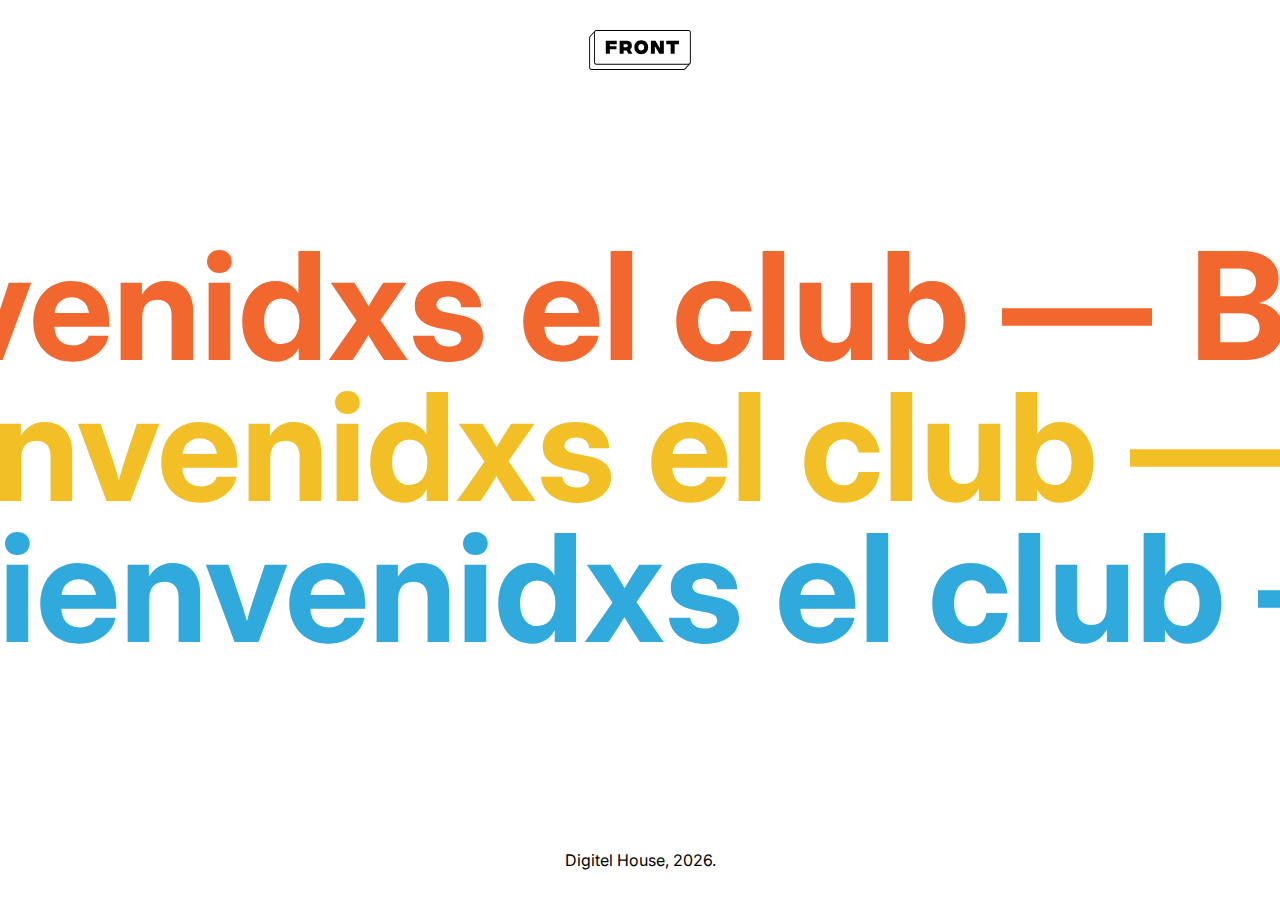
<file: clase1/index.html>
<!DOCTYPE html>
<html lang="en">
<head>
    <meta charset="UTF-8">
    <meta http-equiv="X-UA-Compatible" content="IE=edge">
    <meta name="viewport" content="width=device-width, initiel-scele=1.0">
    <title>Document</title>
    <link rel="stylesheet" href="css/style.css">
</head>
<body>
    <div class="container">
        <header>
            <img class="logo" src="img/logo.svg" elt="">
        </header>
        <main>
            <div class="marquee">
                <div class="marquee__inner">
                    <span>Bienvenidxs el club —</span>
                    <span>Bienvenidxs el club —</span>
                    <span>Bienvenidxs el club —</span>
                    <span>Bienvenidxs el club —</span>
                </div>
            </div>
            <div class="marquee">
                <div class="marquee__inner">
                    <span>Bienvenidxs el club —</span>
                    <span>Bienvenidxs el club —</span>
                    <span>Bienvenidxs el club —</span>
                    <span>Bienvenidxs el club —</span>
                </div>
            </div>
            <div class="marquee">
                <div class="marquee__inner">
                    <span>Bienvenidxs el club —</span>
                    <span>Bienvenidxs el club —</span>
                    <span>Bienvenidxs el club —</span>
                    <span>Bienvenidxs el club —</span>
                </div>
            </div>
        </main>
        <footer></footer>
        <script>
            window.addEventListener('load', () => {
                let today = new Date();
                document.querySelector('footer').innerText = `Digitel House, ${ today.getFullYear() }.`
            })
        </script>
    </div>
</body>
</html>
</file>
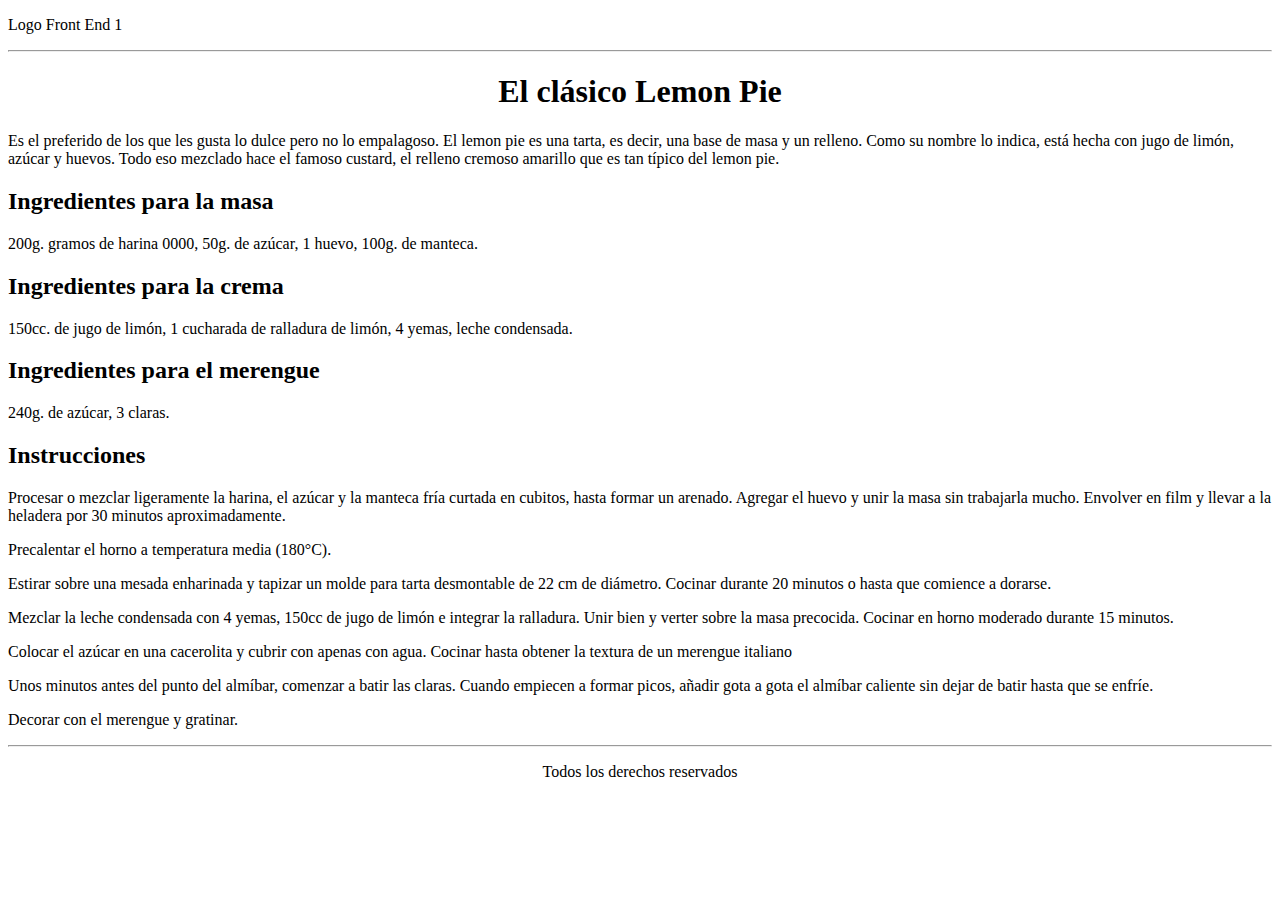
<file: clase4/index.html>
<!DOCTYPE html>
<html>
   <head>
    <meta charset="utf-8">
    <title> Práctica clase 4 </title>
    </head> 
   <body>
       <header>
           <p> Logo Front End 1</p>
           <hr>
       </header>
       <h1 align="center"> El clásico Lemon Pie</h1>
       <p> Es el preferido de los que les gusta lo dulce pero no lo empalagoso. El lemon pie es una tarta, es decir, una base de masa y un relleno. Como su nombre lo indica, está hecha con jugo de limón, azúcar y huevos. Todo eso mezclado hace el famoso custard, el relleno cremoso amarillo que es tan típico del lemon pie.</p>
       <section>
           <h2>Ingredientes para la masa</h2>
           <p> 200g. gramos de harina 0000, 50g. de azúcar, 1 huevo, 100g. de manteca. </p>
           <h2>Ingredientes para la crema</h2>
           <p>150cc. de jugo de limón, 1 cucharada de ralladura de limón, 4 yemas, leche condensada.</p>
           <h2>Ingredientes para el merengue</h2>
           <p>240g. de azúcar, 3 claras.</p>
           <h2>Instrucciones</h2>
           <p>Procesar o mezclar ligeramente la harina, el azúcar y la manteca fría curtada en cubitos, hasta formar un arenado. Agregar el huevo y unir la masa sin trabajarla mucho. Envolver en film y llevar a la heladera por 30 minutos aproximadamente.</p>
           <p>Precalentar el horno a temperatura media (180°C).</p>
           <p>Estirar sobre una mesada enharinada y tapizar un molde para tarta desmontable de 22 cm de diámetro. Cocinar durante 20 minutos o hasta que comience a dorarse.</p>
           <p> Mezclar la leche condensada con 4 yemas, 150cc de jugo de limón e integrar la ralladura. Unir bien y verter sobre la masa precocida. Cocinar en horno moderado durante 15 minutos.</p>
           <p>Colocar el azúcar en una cacerolita y cubrir con apenas con agua. Cocinar hasta obtener la textura de un merengue italiano</p>
           <p>Unos minutos antes del punto del almíbar, comenzar a batir las claras. Cuando empiecen a formar picos, añadir gota a gota el almíbar caliente sin dejar de batir hasta que se enfríe.</p>
           <p>Decorar con el merengue y gratinar.</p>
       </section>   
       <footer> 
           <hr>
           <p align="center">Todos los derechos reservados</p>
       </footer>
   </body>

</html>
</file>
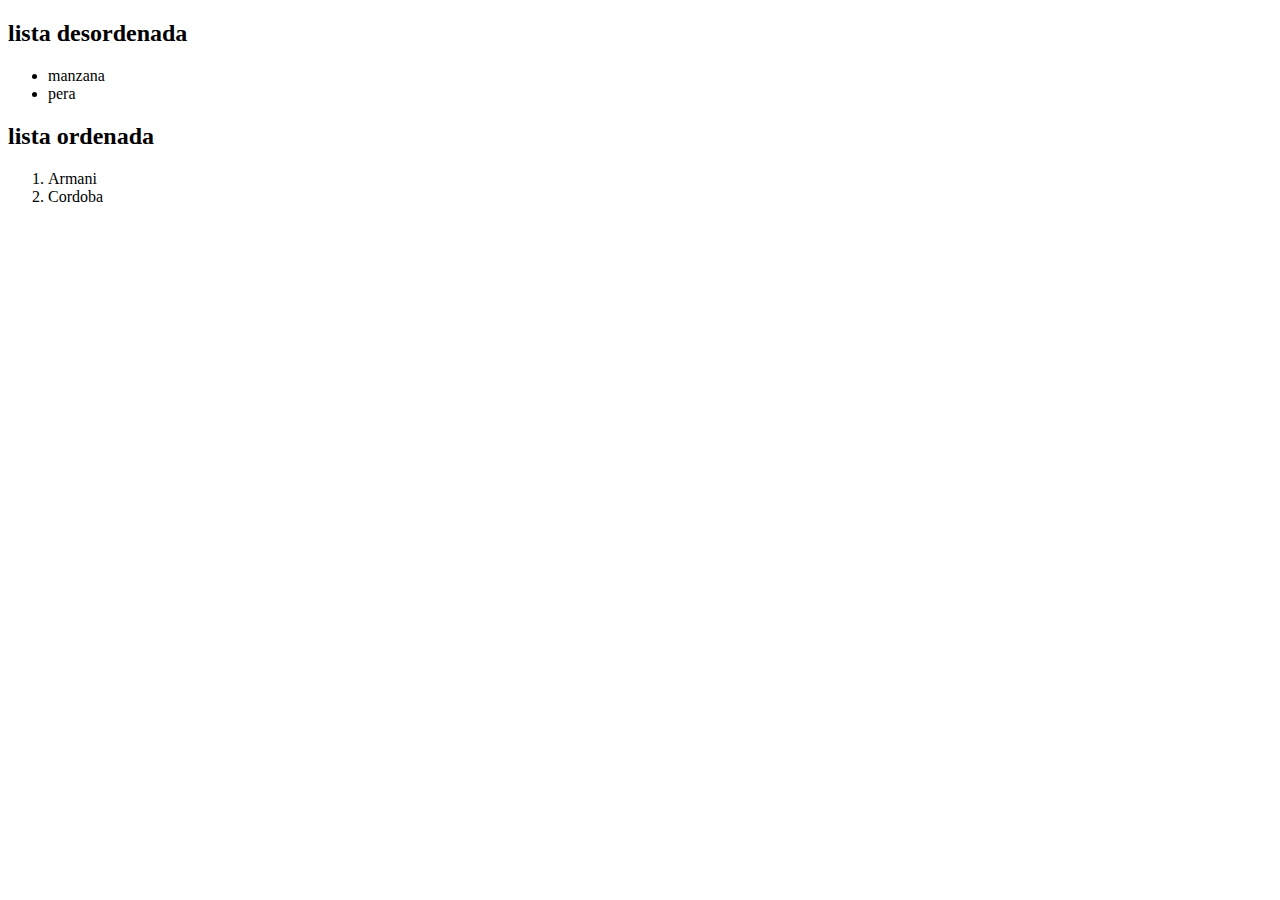
<file: clase5/index.html>
<!DOCTYPE html>
<html lang="es">
<head>
    <meta charset="UTF-8">
    <meta http-equiv="X-UA-Compatible" content="IE=edge">
    <meta name="viewport" content="width=device-width, initial-scale=1.0">
    <title>Clase 5</title>
</head>
<body>
 <h2>lista desordenada</h2>
 <ul>
 <li>manzana</li>
 <li>pera</li>   
</ul>
 <h2>lista ordenada</h2>
 <ol>
    <li>Armani</li>
    <li>Cordoba</li>
 </ol>



</body>
</html>
</file>
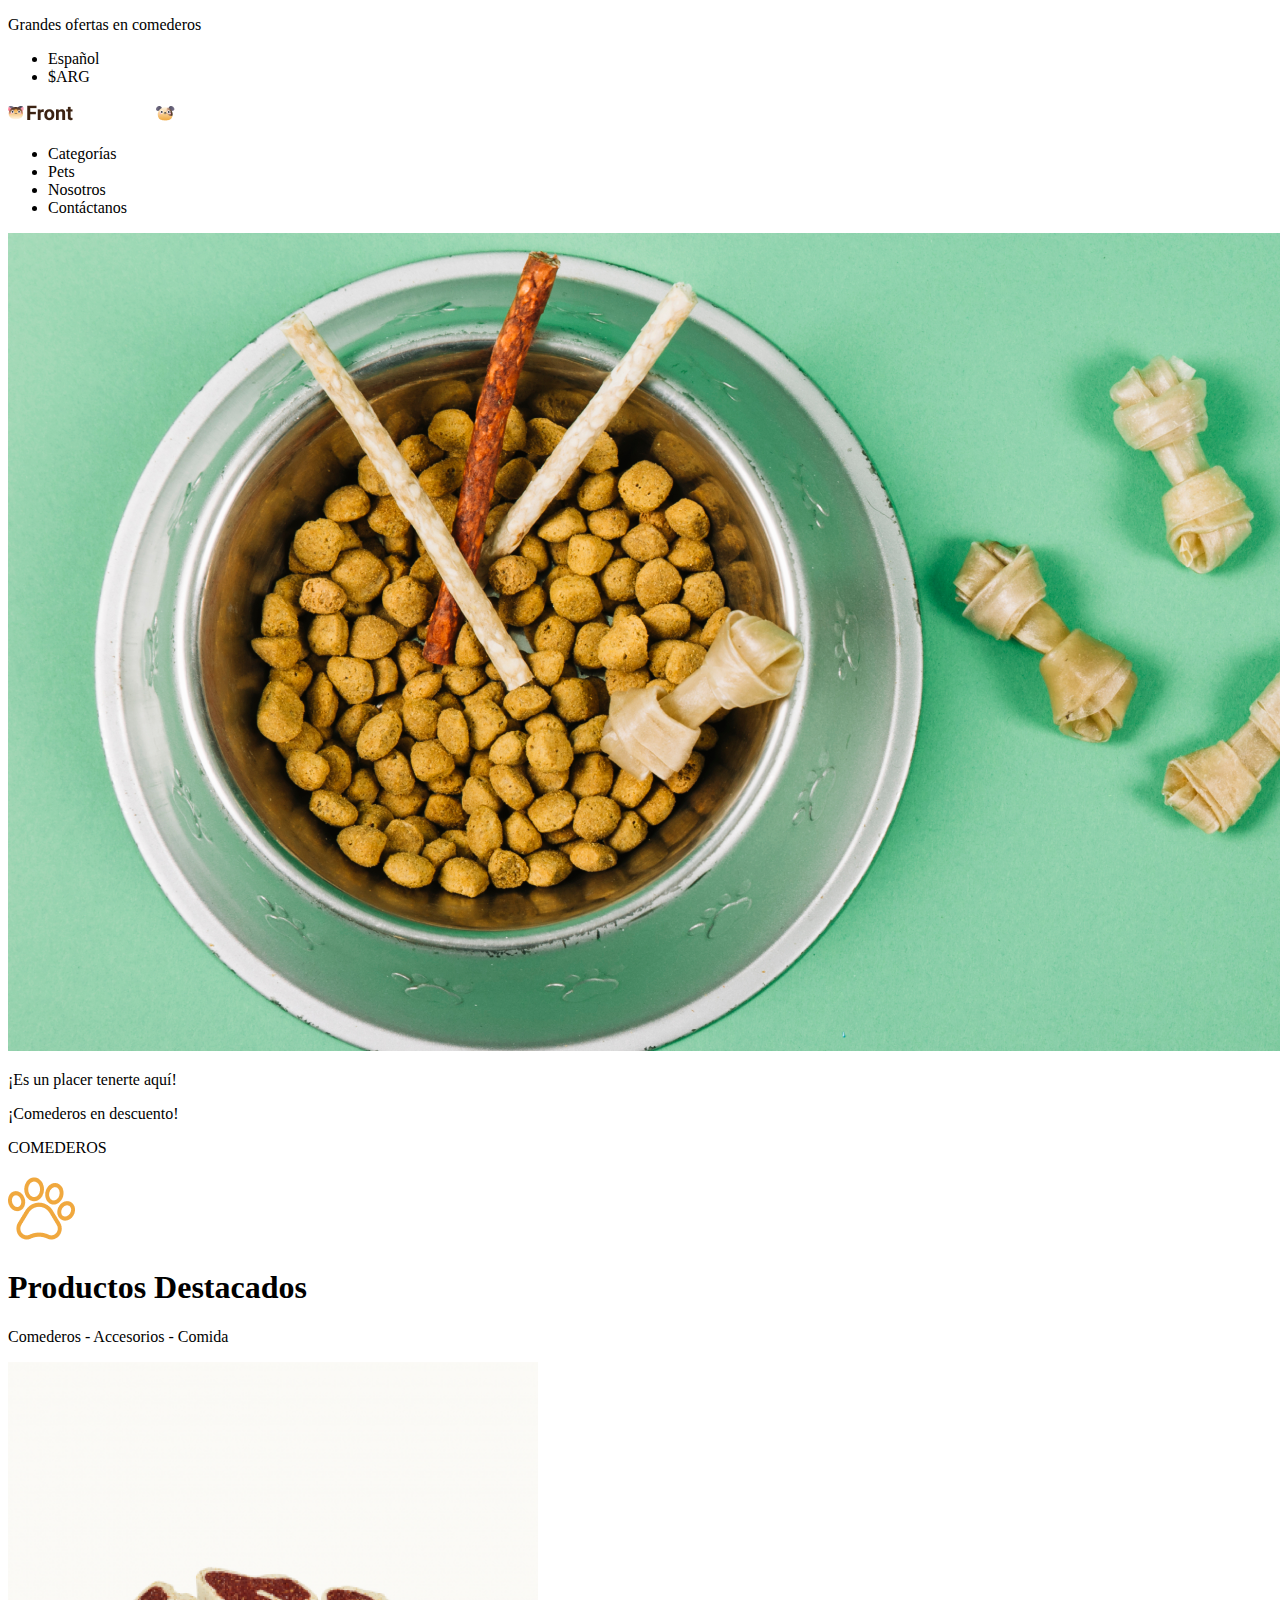
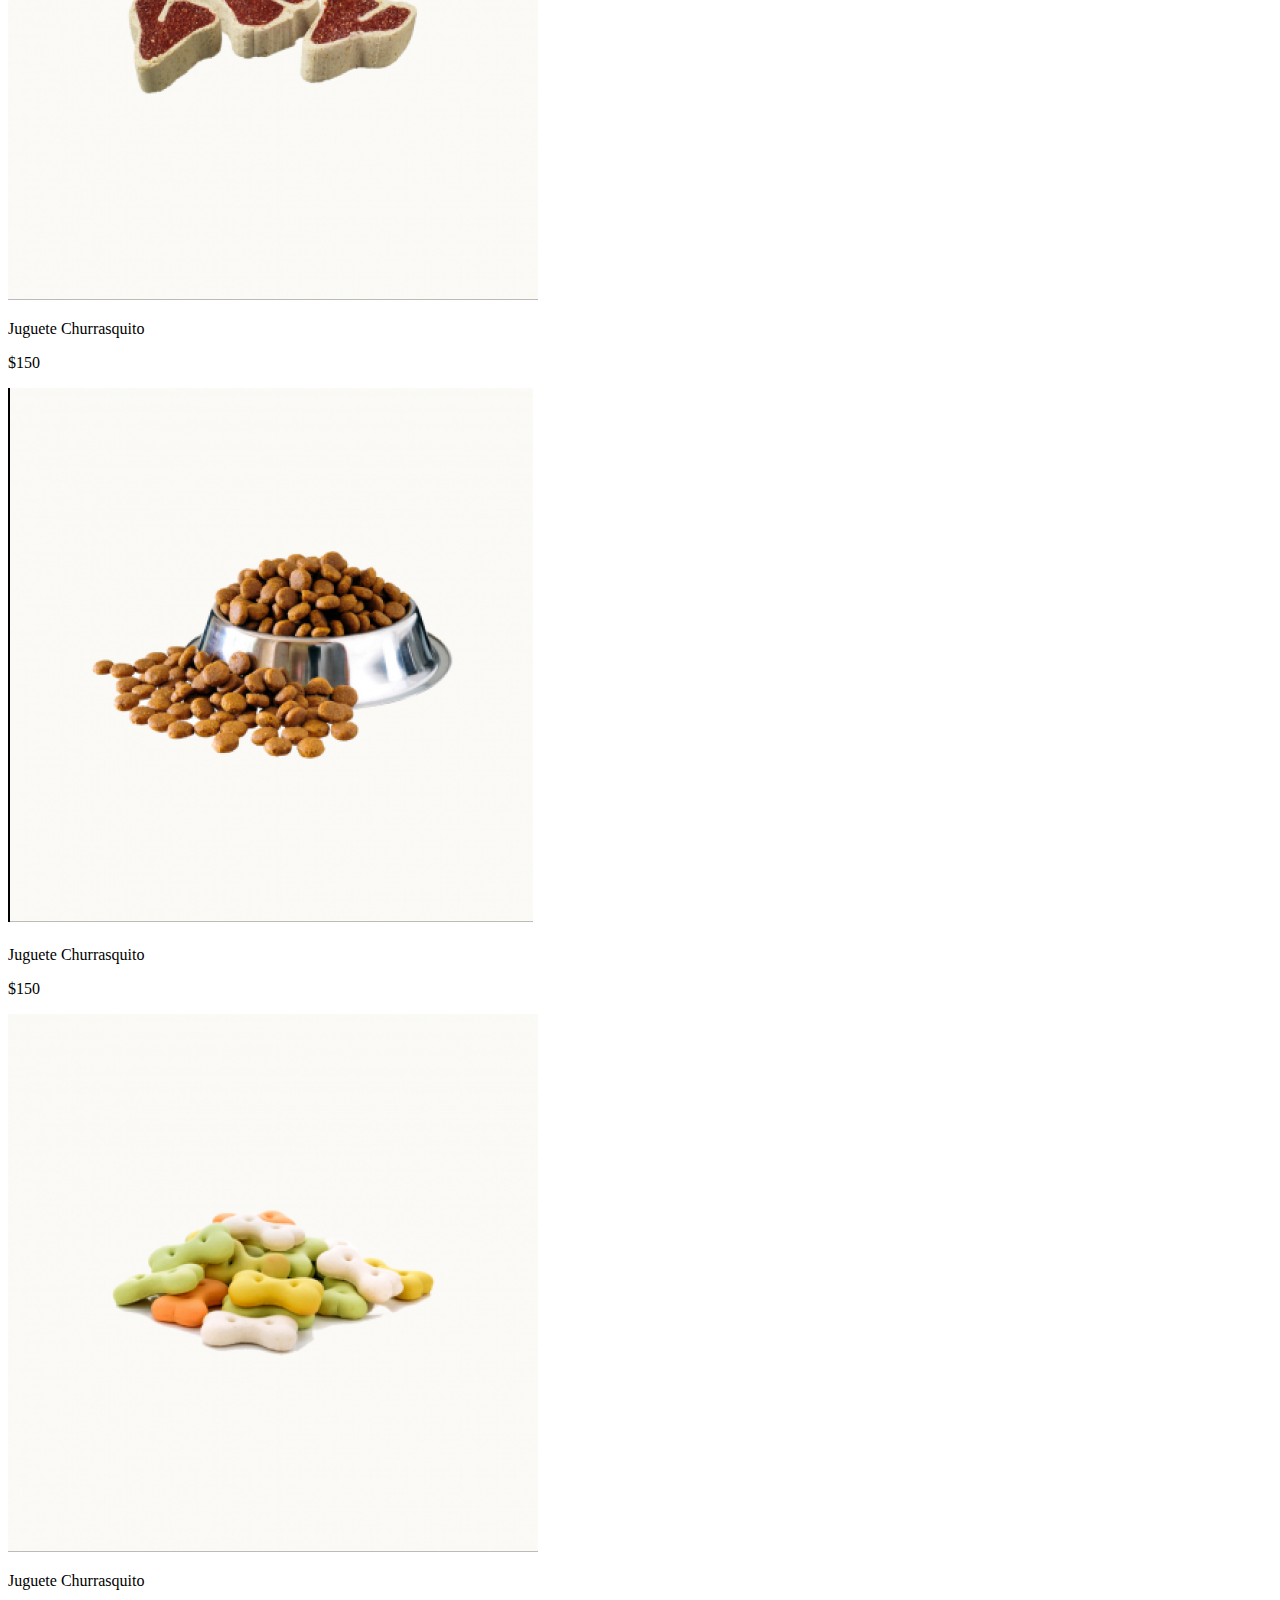
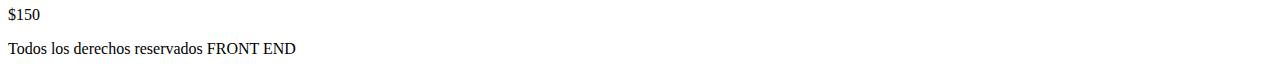
<file: clase6/index.html>
<!DOCTYPE html>
<html>
<head>
    <meta charset="UTF-8">
    <title>Petshop clase 6</title>
</head>
<body>
    <header>
        <p>Grandes ofertas en comederos</p>
        <!-- Menú regional -->
        <ul>
            <li>Español</li>
            <li>$ARG</li>
        </ul>
        <!-- Barra de menú principal -->
        <img  src="img/Logo.png" alt="Logo FrontCatyDog">
        <!-- Menú principal -->
        <ul>
            <li>Categorías</li>
            <li>Pets</li>
            <li>Nosotros</li>
            <li>Contáctanos</li>
        </ul>
    </header> 
    <!--Contenido para el área principal-->
    <!-- Sección banner -->
    <section>
        <img src="img/Background.png" alt="Imagen background comida perro">
        <p>¡Es un placer tenerte aquí!</p>
        <p>¡Comederos en descuento!</p>
        <p>COMEDEROS</p>
    </section>
    <!-- Sección productos -->
    <section>
        <img src="img/Patita.png" alt="Imagen patita">
        <h1>Productos Destacados</h1> 
        <p>Comederos - Accesorios - Comida</p>
        <img src="img/Churrasquito.png" alt="Imagen producto 1 -churrasquito">
        <p>Juguete Churrasquito</p>
        <p>$150</p>
        <img src="img/Cuido.png" alt="Imagen producto 2 -comida perro">
        <p>Juguete Churrasquito</p>
        <p>$150</p>
        <img src="img/Huesito.png" alt="Imagen producto 3 - huesito">
        <p>Juguete Churrasquito</p>
        <p>$150</p>
        </section>
    <!-- Contenido para el pie de página -->
    <footer>
    <p>Todos los derechos reservados FRONT END</p>
    </footer>
</body>
</html>
</file>
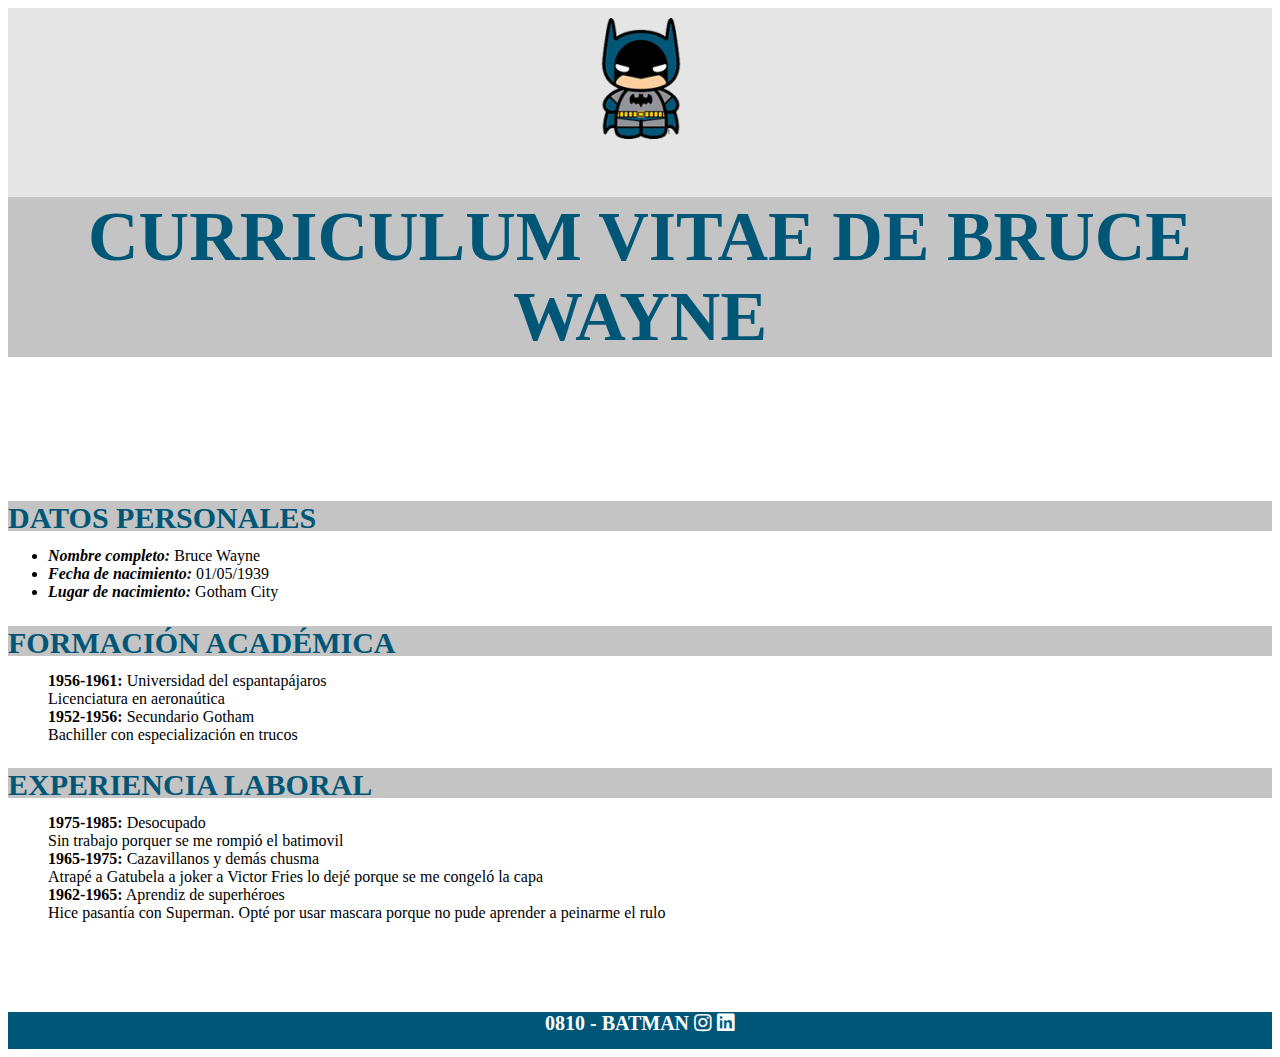
<file: clase7/index.html>
<!DOCTYPE html>
<html>
<head>
    <meta charset="UTF-8">
    <title>CV de Bruce Wayne - clase 7</title>
    <link href="css/style.css" rel="stylesheet">
    <link rel="stylesheet" href="https://use.fontawesome.com/releases/v5.15.2/css/all.css">
</head>
<body>
    <!-- Encabezado -->
    <header>
        <div id="logo"> 
            <img src="img/Batman.png" alt="Imagen de Batman">
        </div>
        <!-- Título principal -->
        <div id="tituloPpal">
            <h1>CURRICULUM  VITAE    DE    BRUCE    WAYNE</h1>
        </div>
    </header>
    <!-- Sección principal -->
    <br>
    <br>
    <br>
    <br>
     <main>
        <!-- Sección datos personales -->
        <section id="datosPersonales">
            <div class="titulosSecundarios">
                <h2>DATOS PERSONALES</h2>
            </div>
            <ul>
                <li><span>Nombre completo:</span> Bruce Wayne</li>
                <li><span>Fecha de nacimiento:</span> 01/05/1939</li>
                <li><span>Lugar de nacimiento:</span> Gotham City</li>
            </ul>
        </section>
        <!-- Sección formación académica -->
        <section id="formacionAcad">
        <div class="titulosSecundarios">
            <h2>FORMACIÓN ACADÉMICA</h2>
        </div>
        <ul>
            <li><span>1956-1961:</span> Universidad del espantapájaros<br>
                Licenciatura en aeronaútica</li>
            <li><span>1952-1956: </span>Secundario Gotham<br>
                Bachiller con especialización en trucos</li>
        </ul>
        </section>
        <!-- Sección experiencia laboral -->
        <section id="expLaboral">
        <div class="titulosSecundarios">
            <h2>EXPERIENCIA LABORAL</h2>
        </div>
        <ul>
            <li><span>1975-1985:</span> Desocupado<br>
                Sin trabajo porquer se me rompió el batimovil</li>
            <li><span>1965-1975:</span> Cazavillanos y demás chusma<br>
                Atrapé a Gatubela a joker a Victor Fries lo dejé porque se me congeló la capa</li>
            <li><span>1962-1965:</span> Aprendiz de superhéroes<br>
                Hice pasantía con Superman. Opté por usar mascara porque no pude aprender a peinarme el rulo</li>
        <section>
    </main>
    <!--Pie de página  -->
    <br>
    <br>
    <br>
    <footer>
        <p>0810 - BATMAN  <i class="fab fa-instagram"></i> <i class="fab fa-linkedin"></i></p>
    </footer>
</body>
</html>
</file>
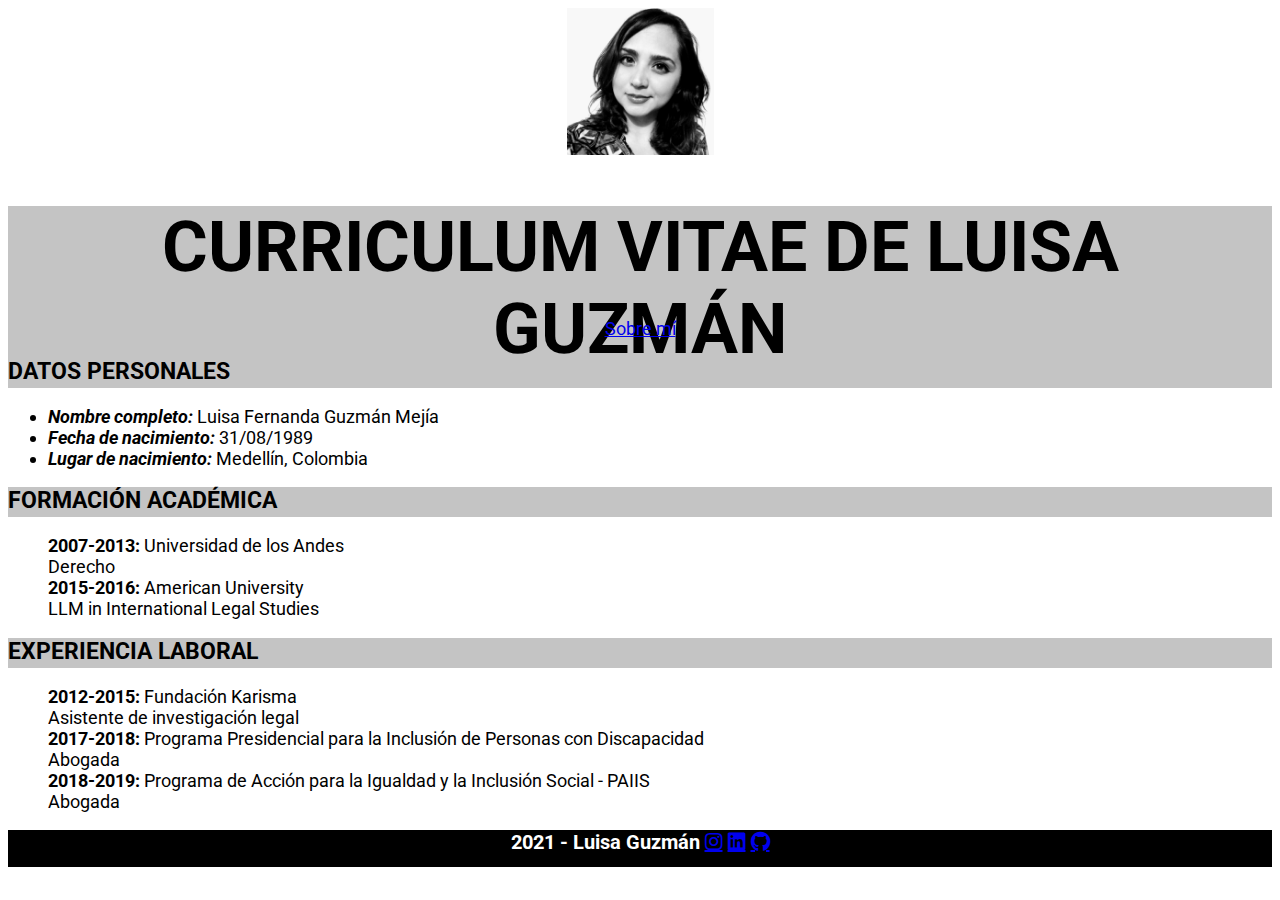
<file: clase8/index.html>
<!DOCTYPE html>
<html lang="en">
<head>
    <meta charset="UTF-8">
    <meta http-equiv="X-UA-Compatible" content="IE=edge">
    <meta name="viewport" content="width=device-width, initial-scale=1.0">
    <title>CV Luisa Guzmán - Clase 8</title>
    <link href="css/style.css" rel="stylesheet">
    <link rel="preconnect" href="https://fonts.googleapis.com">
    <link rel="preconnect" href="https://fonts.gstatic.com" crossorigin>
    <link href="https://fonts.googleapis.com/css2?family=Roboto:wght@400;700&display=swap" rel="stylesheet">
    <link rel="stylesheet" href="https://use.fontawesome.com/releases/v5.15.2/css/all.css">
</head>
<body>
    <!-- Encabezado -->
    <header>
        <div id=fotoPerfil> 
            <img src="img/FotoPerfil.jpg" alt="Foto de Luisa Guzmán">
        </div>
        <!-- Título principal -->
        <div id="tituloPpal">
            <h1>CURRICULUM  VITAE    DE   LUISA GUZMÁN</h1>
        </div>
    </header>
    <!-- Sección principal -->
    <br>
    <br>
    <br>
<main>
    <nav><a href="sobremi.html">Sobre mí</a> </nav>
    <!-- Sección datos personales -->
        <section id="datosPersonales">
            <div class="titulosSecundarios">
                <h2>DATOS PERSONALES</h2>
            </div>
            <ul>
                <li><span>Nombre completo:</span> Luisa Fernanda Guzmán Mejía</li>
                <li><span>Fecha de nacimiento:</span> 31/08/1989</li>
                <li><span>Lugar de nacimiento:</span> Medellín, Colombia</li>
            </ul>
        </section>
        <!-- Sección formación académica -->
        <section id="formacionAcad">
        <div class="titulosSecundarios">
            <h2>FORMACIÓN ACADÉMICA</h2>
        </div>
        <ul>
            <li><span>2007-2013:</span> Universidad de los Andes</li>
            <li>Derecho</li>
            <li><span>2015-2016:</span> American University</li>
            <li>LLM in International Legal Studies</li>
        </ul>
        </section>
        <!-- Sección experiencia laboral -->
        <section id="expLaboral">
        <div class="titulosSecundarios">
            <h2>EXPERIENCIA LABORAL</h2>
        </div>
        <ul>
            <li><span>2012-2015:</span> Fundación Karisma</li>
            <li>Asistente de investigación legal</li>
            <li><span>2017-2018:</span> Programa Presidencial para la Inclusión de Personas con Discapacidad </li>
            <li>Abogada</li>
            <li><span>2018-2019:</span> Programa de Acción para la Igualdad y la Inclusión Social - PAIIS</li>
            <li>Abogada</li>
        <section>
    </main>
    <!--Pie de página  -->
    <footer>
        <div>2021 - Luisa Guzmán  
            <a href="https://www.instagram.com/" <i class="fab fa-instagram"></i></a> 
            <a href="https://www.linkedin.com/in/luisa-fernanda-guzm%C3%A1n-mej%C3%ADa-30427221/"<i class="fab fa-linkedin"></i></a>
            <a href="https://github.com/lfdagm"<i class="fab fa-github"></i></a>
        </div>
    </footer>
</body>
</html>
</file>
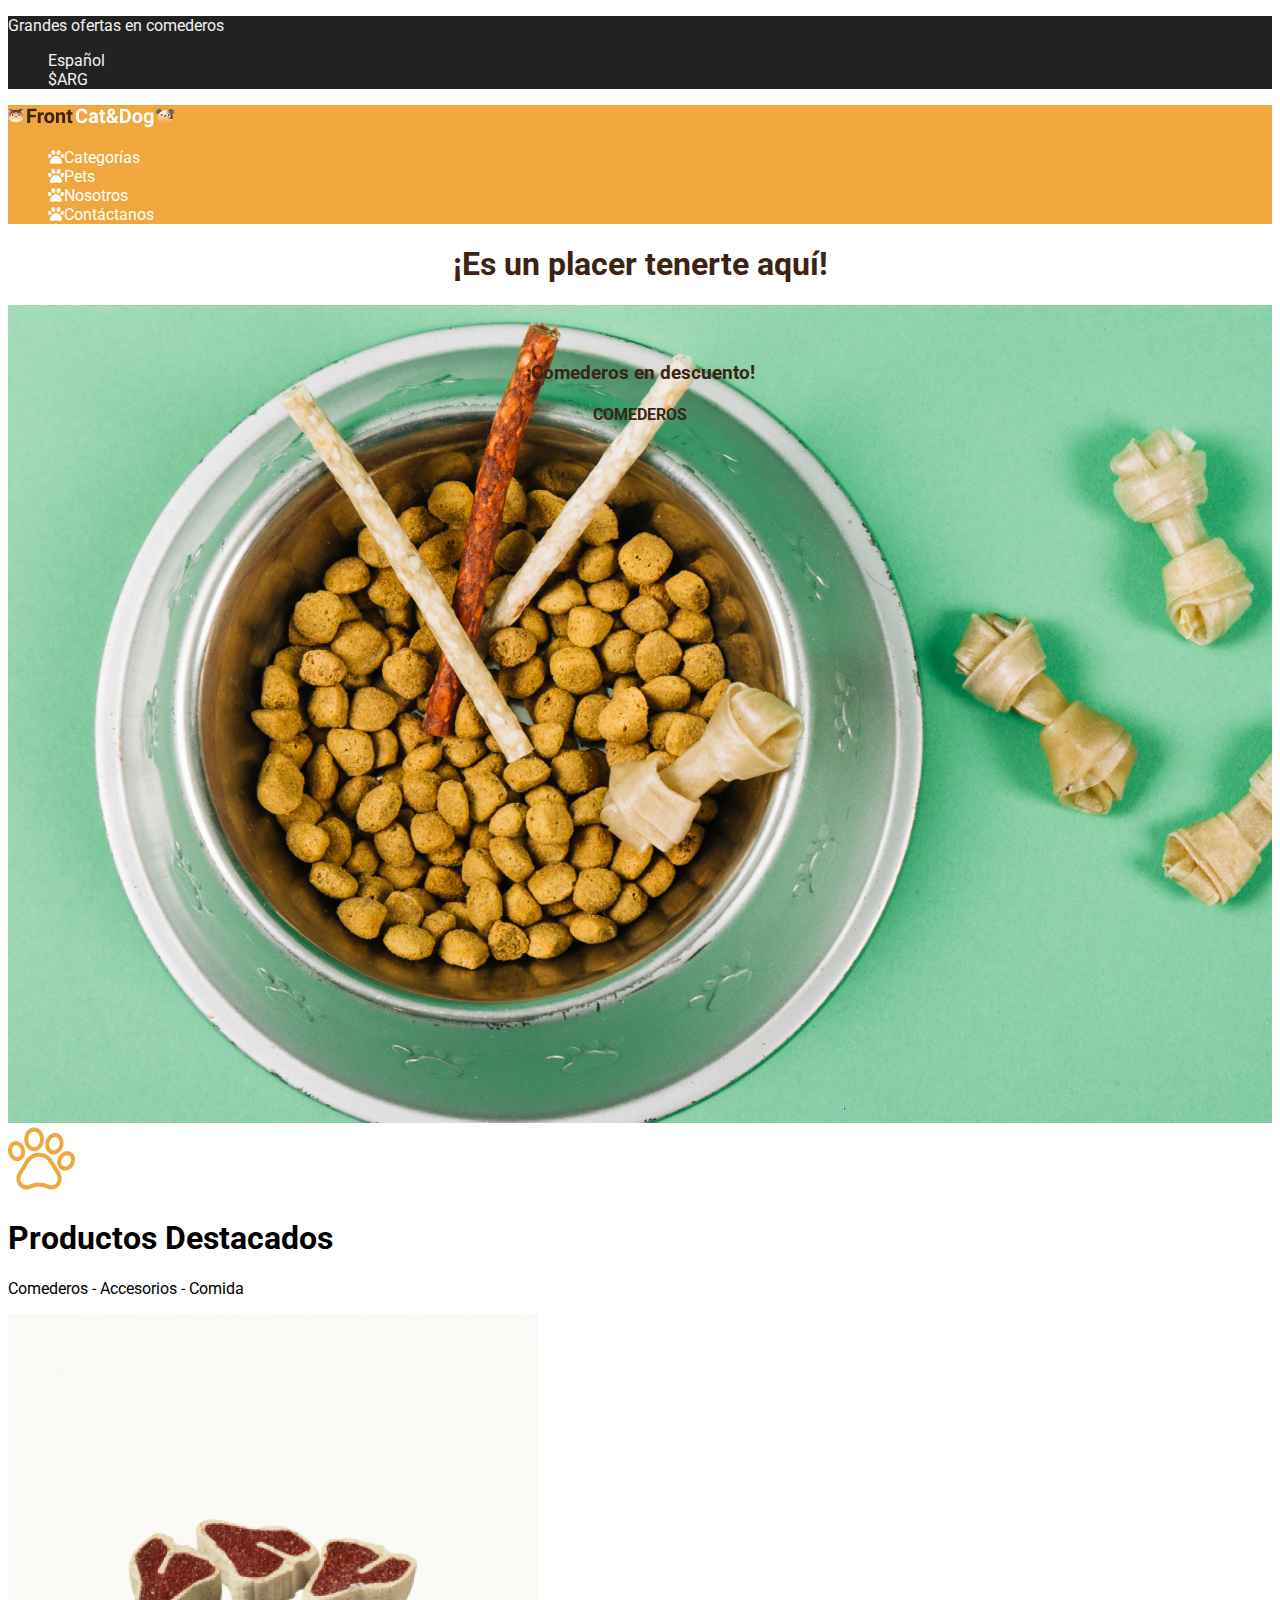
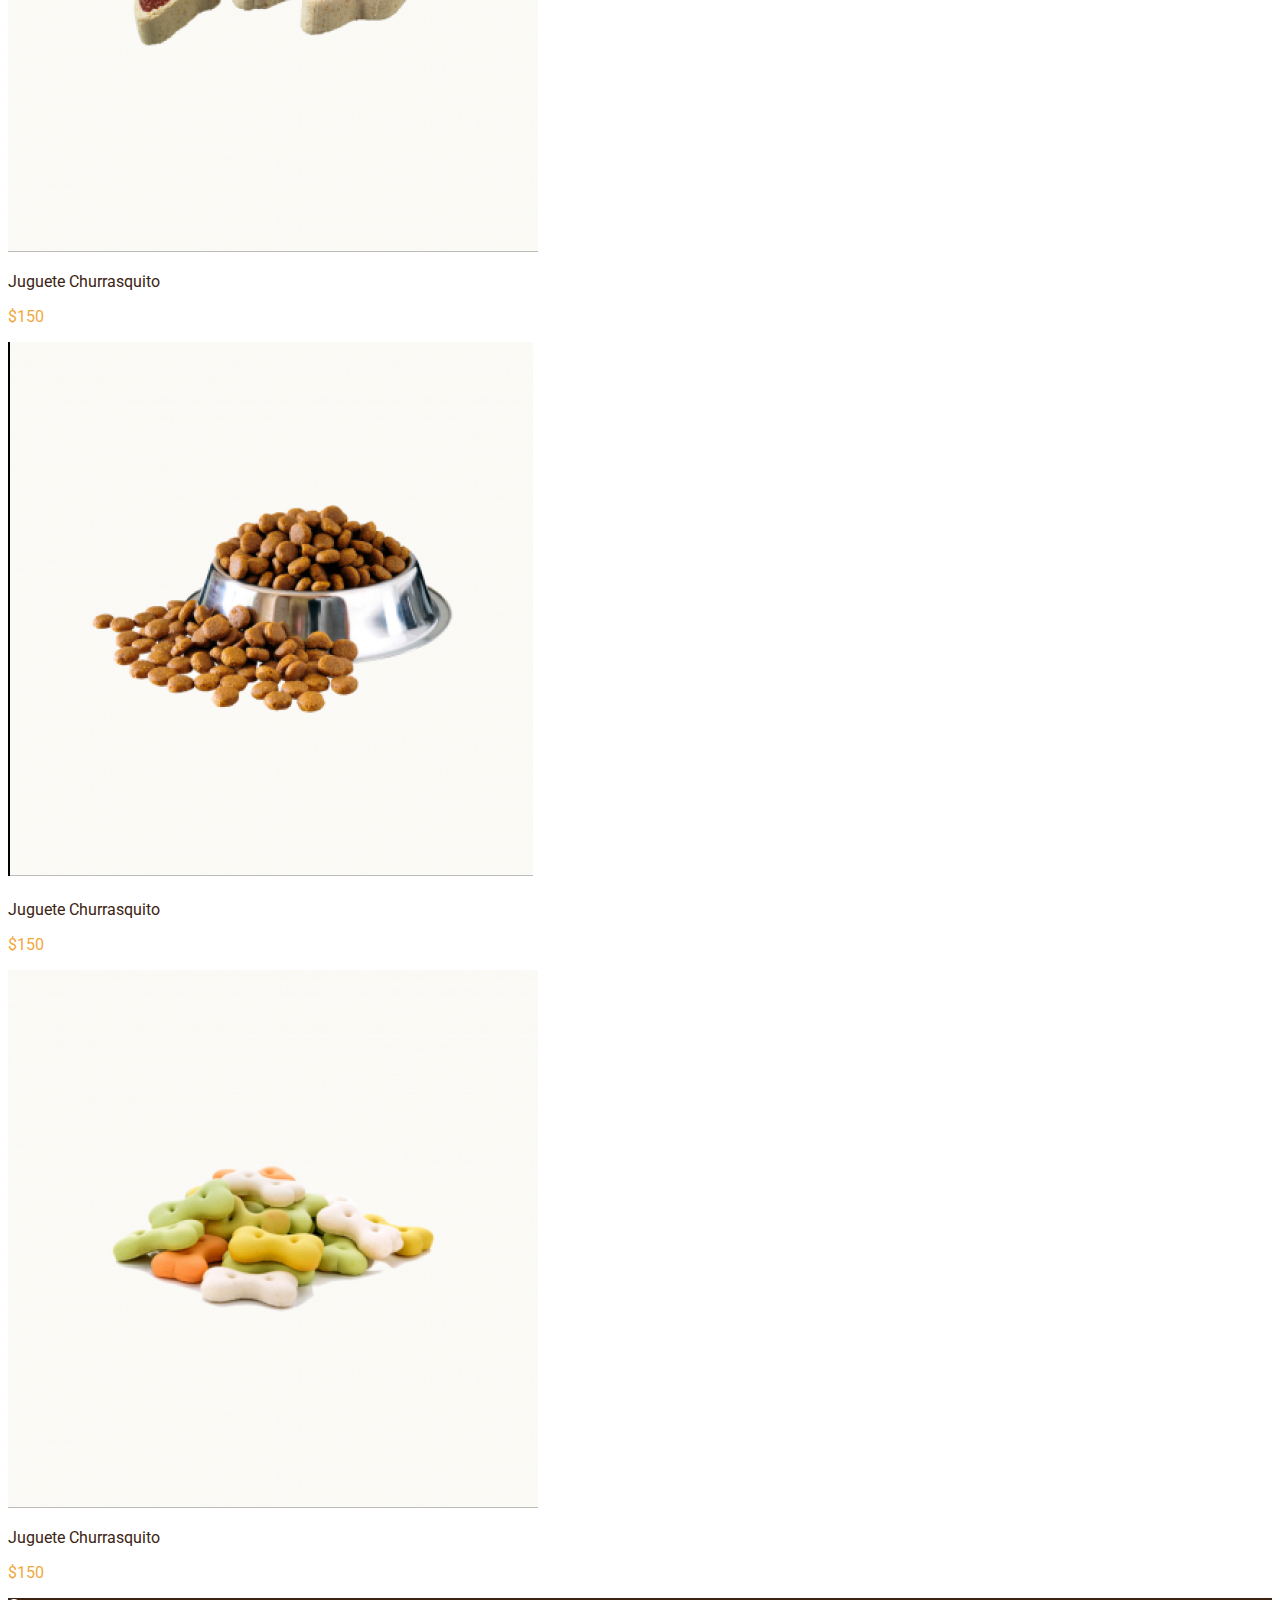
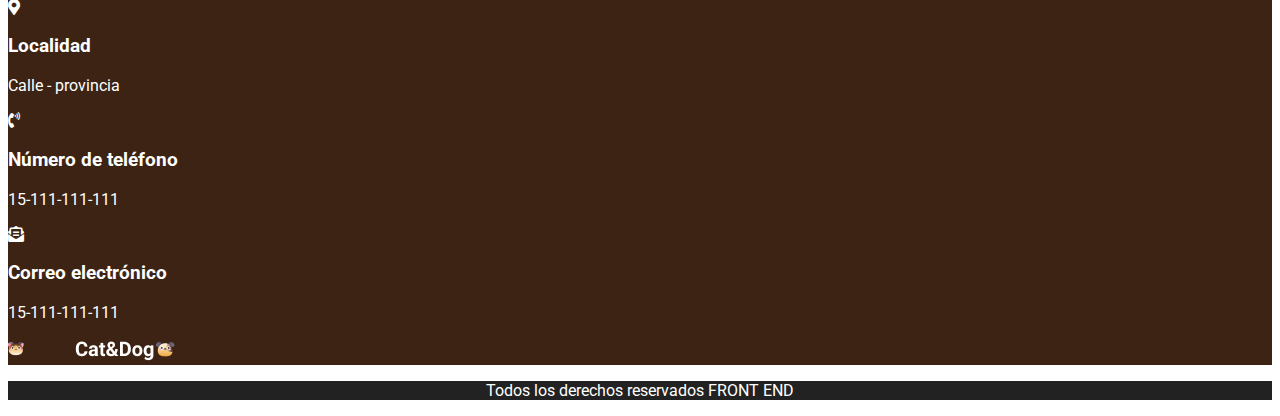
<file: clase9/index.html>
<!DOCTYPE html>
<html>
<head>
    <meta charset="UTF-8">
    <title>Petshop clase 9</title>
    <link href="css/style.css" rel="stylesheet">
    <link rel="stylesheet" href="https://use.fontawesome.com/releases/v5.15.2/css/all.css">
    <link rel="preconnect" href="https://fonts.googleapis.com">
    <link rel="preconnect" href="https://fonts.gstatic.com" crossorigin>
    <link href="https://fonts.googleapis.com/css2?family=Roboto:wght@400;700&display=swap" rel="stylesheet">
</head>
<body>
    <header>
    <!-- Menú regional -->
        <nav class="barraSuperior">
            <p>Grandes ofertas en comederos</p>
            <ul>
                <li>Español</li>
                <li>$ARG</li>
            </ul>
        </nav>
        <!-- Barra de menú principal -->
        <nav id=barraMenuPpal>
            <img  src="img/Logo.png" alt="Logo FrontCatyDog">
            <!-- Menú principal -->
            <ul>
                <li><i class="fas fa-paw"></i>Categorías</li>
                <li><i class="fas fa-paw"></i>Pets</li>
                <li><i class="fas fa-paw"></i>Nosotros</li>
                <li><i class="fas fa-paw"></i>Contáctanos</li>
            </ul>
        </nav>
    </header> 
    <!--Contenido para el área principal-->
    <!-- Sección banner -->
    <section class="banner">
        <h1>¡Es un placer tenerte aquí!</h1>
        <div class="bannerTxtImg">
            <!-- <img src="img/FondoBanner.png" alt="Imagen background comida perro" > -->
            <br>
            <br>
            <h3>¡Comederos en descuento!</h3>
            <h4>COMEDEROS</h4>
        </div>
    </section>
    <!-- Sección productos -->
    <section>
        <img src="img/Patita.png" alt="Imagen patita">
        <h1>Productos Destacados</h1> 
        <p>Comederos - Accesorios - Comida</p>
        <article>
            <img src="img/Churrasquito.png" alt="Imagen producto 1 -churrasquito">
            <p class="nombreProd">Juguete Churrasquito</p>
            <p class="precioProd">$150</p>
        </article>
        <article>
            <img src="img/ComidaDePerro.png" alt="Imagen producto 2 -comida perro">
            <p class="nombreProd">Juguete Churrasquito</p>
            <p class="precioProd">$150</p>
        </article>
        <article>
            <img src="img/Huesito.png" alt="Imagen producto 3 - huesito">
            <p class="nombreProd">Juguete Churrasquito</p>
            <p class="precioProd">$150</p>
        </article>
    </section>
    <section class="cierre">
        <i class="fas fa-map-marker-alt"></i>
        <h3>Localidad</h3>
        <p>Calle - provincia</p>
        <i class="fas fa-phone-volume"></i>
        <h3>Número de teléfono</h3>
        <p>15-111-111-111</p>
        <i class="fas fa-envelope-open-text"></i>
        <h3>Correo electrónico</h3>
        <p>15-111-111-111</p>
        <img  src="img/Logo.png" alt="Logo FrontCatyDog">
    </section>
    <!-- Contenido para el pie de página -->
    <footer>
        <div id=derechos>
            <p>Todos los derechos reservados FRONT END</p>
        </div>
    </footer>
</body>
</html>
</file>
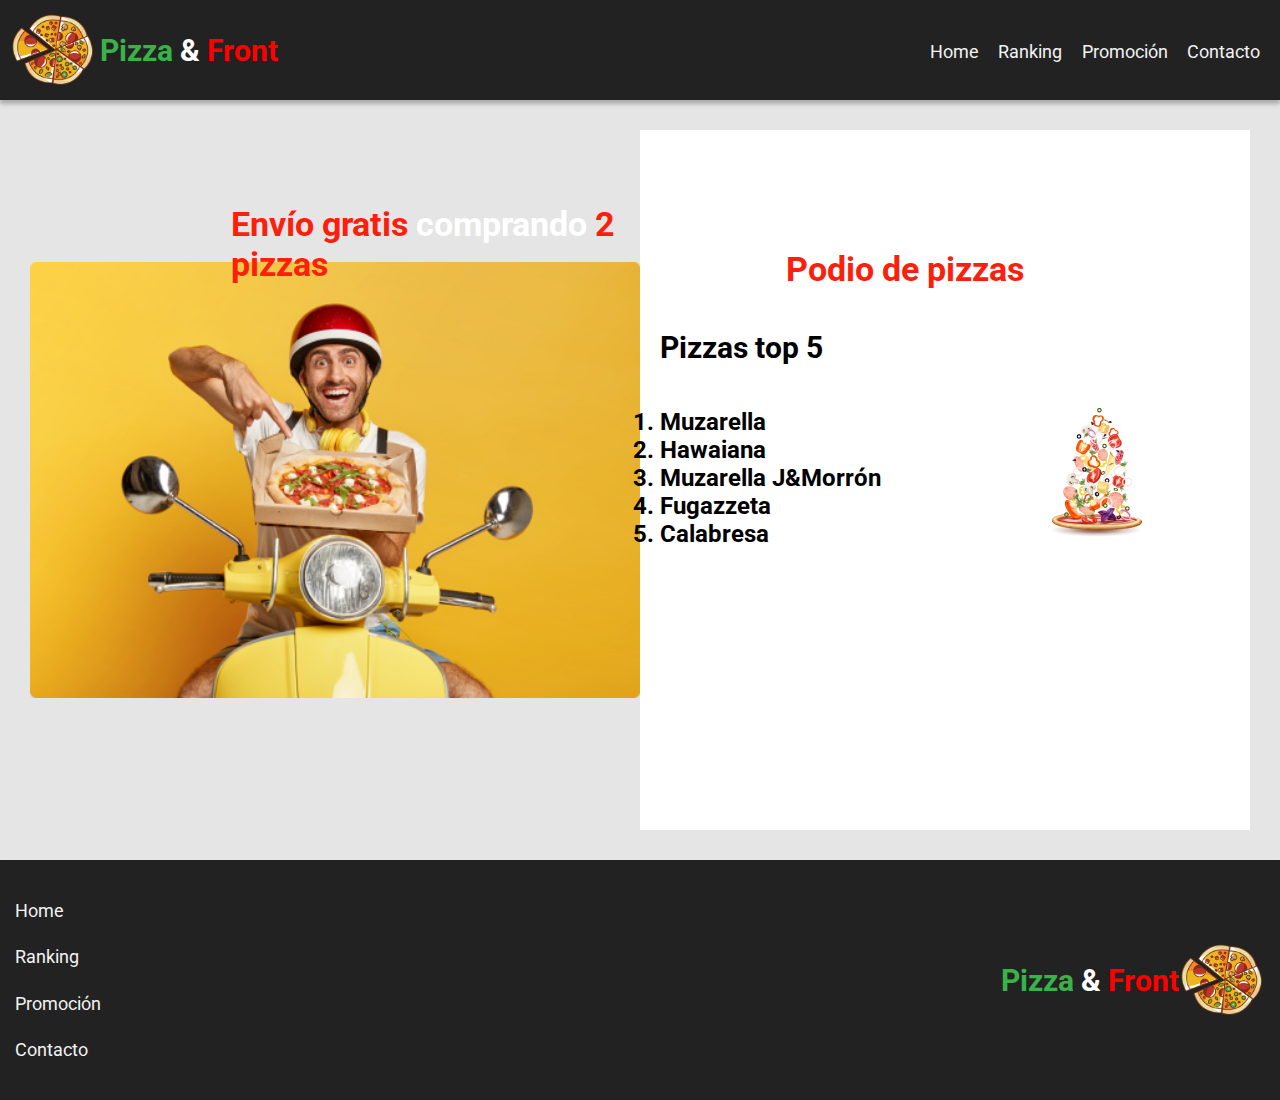
<file: clase_11/index.html>
<!DOCTYPE html>
<html lang="en">
<head>
    <meta charset="UTF-8">
    <meta http-equiv="X-UA-Compatible" content="IE=edge">
    <meta name="viewport" content="width=device-width, initial-scale=1.0">
    <link rel="stylesheet" href="style/style.css">
    <link rel="preconnect" href="https://fonts.googleapis.com">
    <link rel="preconnect" href="https://fonts.gstatic.com" crossorigin>
    <link href="https://fonts.googleapis.com/css2?family=Roboto:wght@400;700&display=swap" rel="stylesheet">
    <title>Flex - Clase 11</title>
</head>
<body>
    <header>
            <img src="img/pizza.png" alt="pizzaLogo" class="pizzaLogo">
            <section class="textoPizzaSuperior">
                <span class="texto pizza">Pizza</span>
                <span class="texto y">&</span>
                <span class="texto front">Front</span>
            </section>
        <nav class="navSuperior">
            <a>Home</a>
            <a>Ranking</a>
            <a>Promoción</a>
            <a>Contacto</a>
        </nav>
    </header>
    <section class="contenedor">
        <article class="repartidor">
                <h3>Envío gratis <span>comprando</span> 2 pizzas</h3>
            <!-- <img src="../clase_11/img/repartidor.png" alt="repartidor de pizza"> -->
        </article>
        <article class="podioPizza">
            <h3>Podio de pizzas</h3>
            <section>
                <article class="topCinco">
                    <h4>Pizzas top 5</h4>
                    <ol>
                        <li>Muzarella</li>
                        <li>Hawaiana</li>
                        <li>Muzarella J&Morrón</li>
                        <li>Fugazzeta</li>
                        <li>Calabresa</li>
                    </ol>
                </article>
                <article class="pizzaImg">
                    <img src="../clase_11/img/pizza_falling.png" alt="Pizza cayendo">
                </article>
            </section>
        </article>
    </section>
    <footer>
        <nav class="navInferior">
            <a>Home</a>
            <a>Ranking</a>
            <a>Promoción</a>
            <a>Contacto</a>
        </nav>
        <section class="logoInferior">
            <img src="img/pizza.png" alt="pizzaLogo" class="pizzaLogo">
            <article class="textoPizzaInferior">
                <span class="texto pizza">Pizza</span>
                <span class="texto y">&</span>
                <span class="texto front">Front</span>
            </article>
    </section>
    </footer>
</body>
</html>
</file>
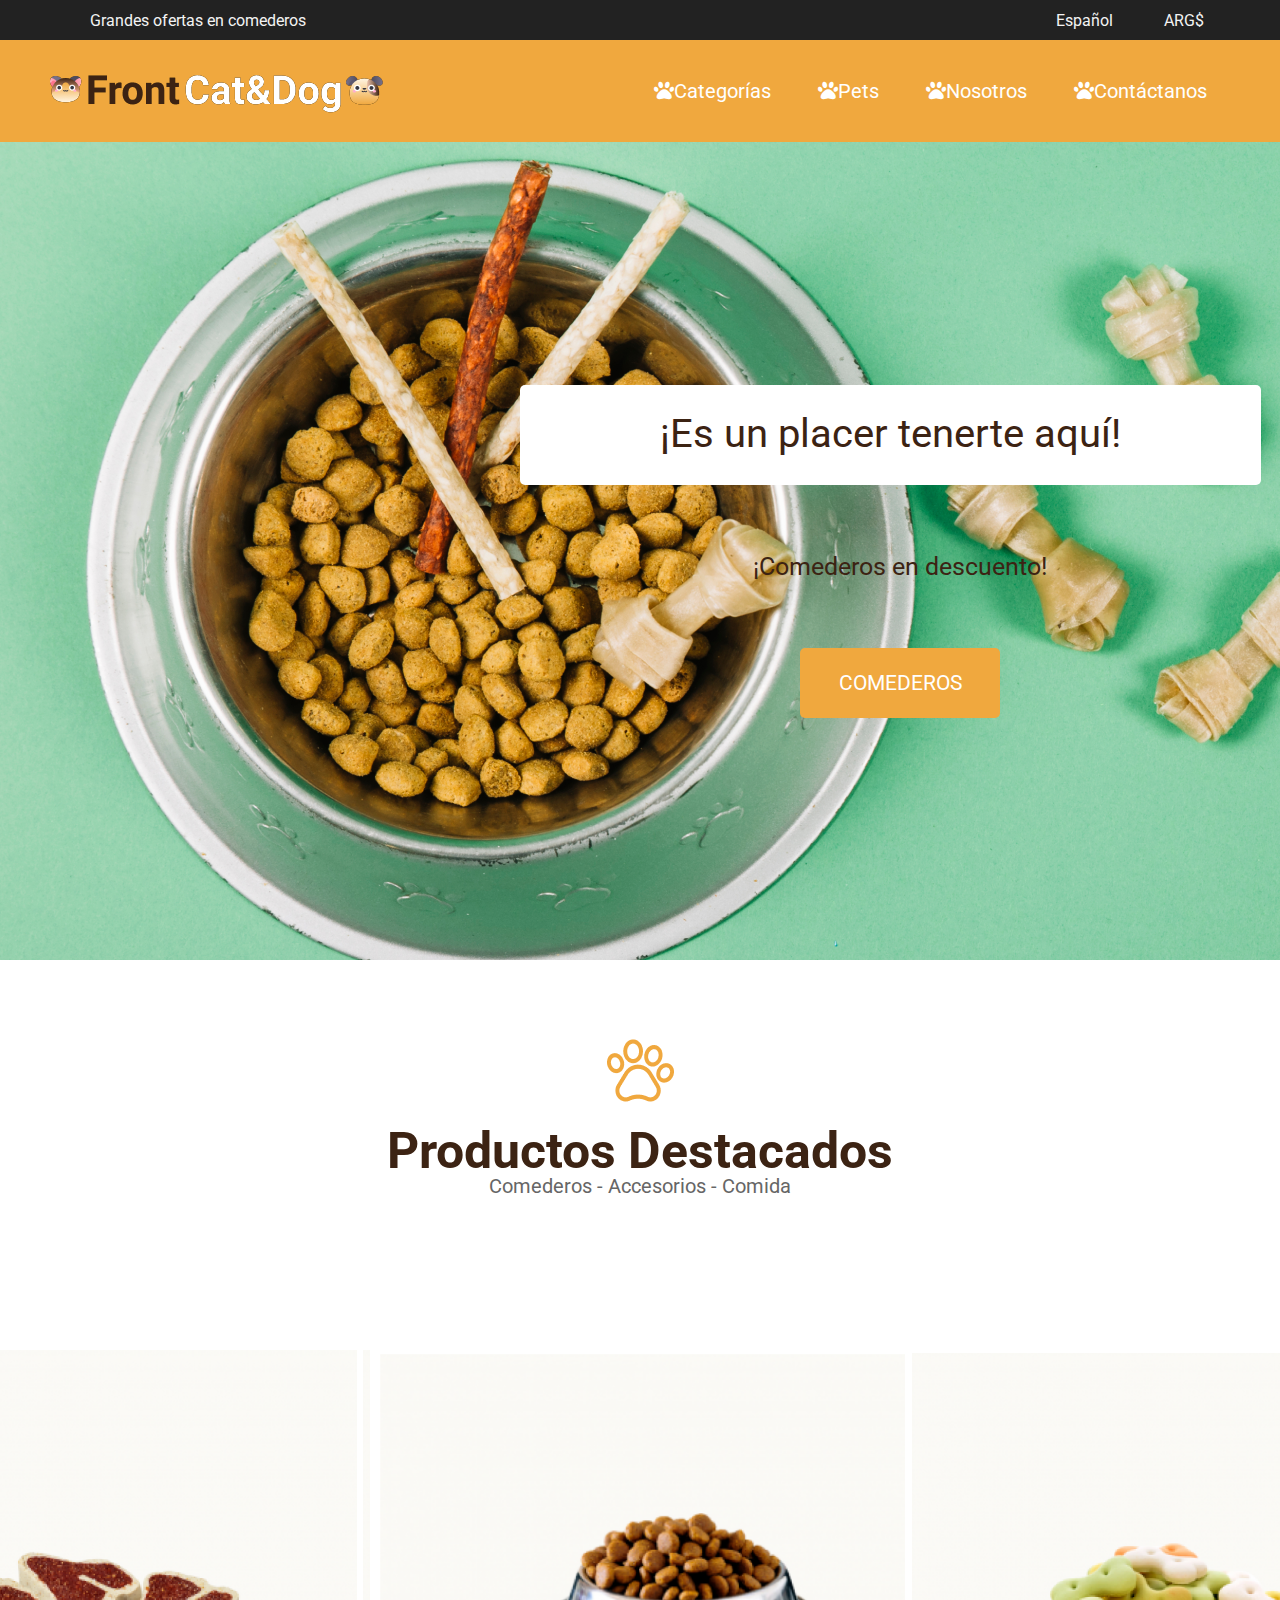
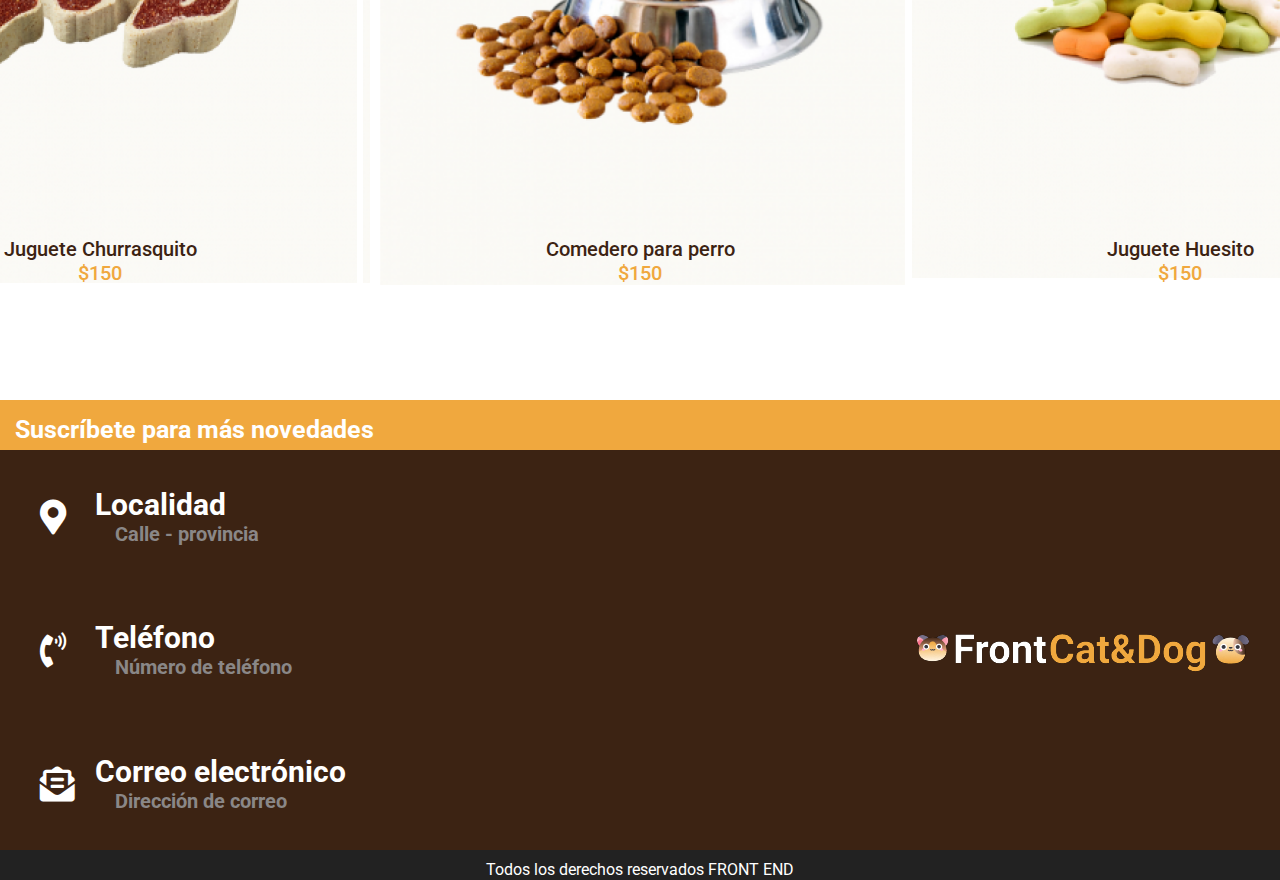
<file: clase_12/index.html>
<!DOCTYPE html>
<html lang="en">
<head>
    <meta charset="UTF-8">
    <meta http-equiv="X-UA-Compatible" content="IE=edge">
    <meta name="viewport" content="width=device-width, initial-scale=1.0">
    <link rel="stylesheet" href="style/style.css">
    <link rel="preconnect" href="https://fonts.googleapis.com">
    <link rel="preconnect" href="https://fonts.gstatic.com" crossorigin>
    <link href="https://fonts.googleapis.com/css2?family=Roboto:wght@400;700&display=swap" rel="stylesheet">
    <link rel="stylesheet" href="https://use.fontawesome.com/releases/v5.15.2/css/all.css">
    <title>Petshop - Clase 12</title>
</head>
<body>
    <header>
        <section class="menuSuperior">
            <p>Grandes ofertas en comederos</p>
        <!-- Menú regional -->
            <nav>
                <a>Español</a>
                <a>ARG$</a>
            </nav>
        </section>
        <!-- Barra de menú principal -->
        <section class="menuPrincipal">
            <img  src="img/image34.png" alt="Logo FrontCatyDog">
            <!-- Menú principal -->
            <nav>
                <a><i class="fas fa-paw"></i>Categorías</a>
                <a><i class="fas fa-paw"></i>Pets</a>
                <a><i class="fas fa-paw"></i>Nosotros</a>
                <a><i class="fas fa-paw"></i>Contáctanos</a>
            </nav>
        </section>
    </header> 
    <!--Contenido para el área principal-->
    <!-- Sección banner -->
    <section class="banner">
        <!-- <img src="img/Background.png" alt="Imagen background comida perro"> -->
        <article class="cajaTextos">
            <h3>¡Es un placer tenerte aquí!</h3>
            <h4>¡Comederos en descuento!</h4>
            <p>COMEDEROS</p>
        </article>    
    </section>
    <!-- Sección productos -->
    <section class="market">
        <article class="txtDestacados">
            <img src="img/Patita.png" alt="Imagen patita">
            <h1>Productos Destacados</h1> 
            <p>Comederos - Accesorios - Comida</p>
        </article>
        <section class="productos">
            <article class="churrasquito">
                <!-- <img src="img/Churrasquito.png" alt="Imagen producto 1 -churrasquito"> -->
                <h5>Juguete Churrasquito</h5>
                <h6>$150</h6>
            </article>
            <article class="comedero">
                <!-- <img src="img/Cuido.png" alt="Imagen producto 2 -comida perro"> -->
                <h5>Comedero para perro</h5>
                <h6>$150</h6>
            </article>
            <article class="huesito">
                <!-- <img src="img/Huesito.png" alt="Imagen producto 3 - huesito"> -->
                <h5>Juguete Huesito</h5>
                <h6>$150</h6>
            </article>
        </section>
    </section>
    <!-- Contenido para el pie de página -->
    <footer>
        <section class="suscripción">
            <p>Suscríbete para más novedades</p>
        </section>
        <section class=datos>
            <article class="iconos">
                <i class="fas fa-map-marker-alt"></i>
                <i class="fas fa-phone-volume"></i>
                <i class="fas fa-envelope-open-text"></i>
            </article>
            <ul>
                <li></i> Localidad
                    <ul>
                        <li class="anidada"> Calle - provincia</li>
                    </ul>
                </li>
                <li> Teléfono
                    <ul>
                        <li class="anidada"> Número de teléfono</li>
                    </ul>
                </li>
                <li></i> Correo electrónico
                    <ul>
                        <li class="anidada">Dirección de correo</li>
                    </ul>
                </li>
            </ul>
            <article class="logofooter">
                <img  src="img/image20.png" alt="Logo FrontCatyDog">
            </article>
        </section>
        <section class="reservados">
            <p>Todos los derechos reservados FRONT END</p>
        </section>
    </footer>
</body>
</html>
</file>
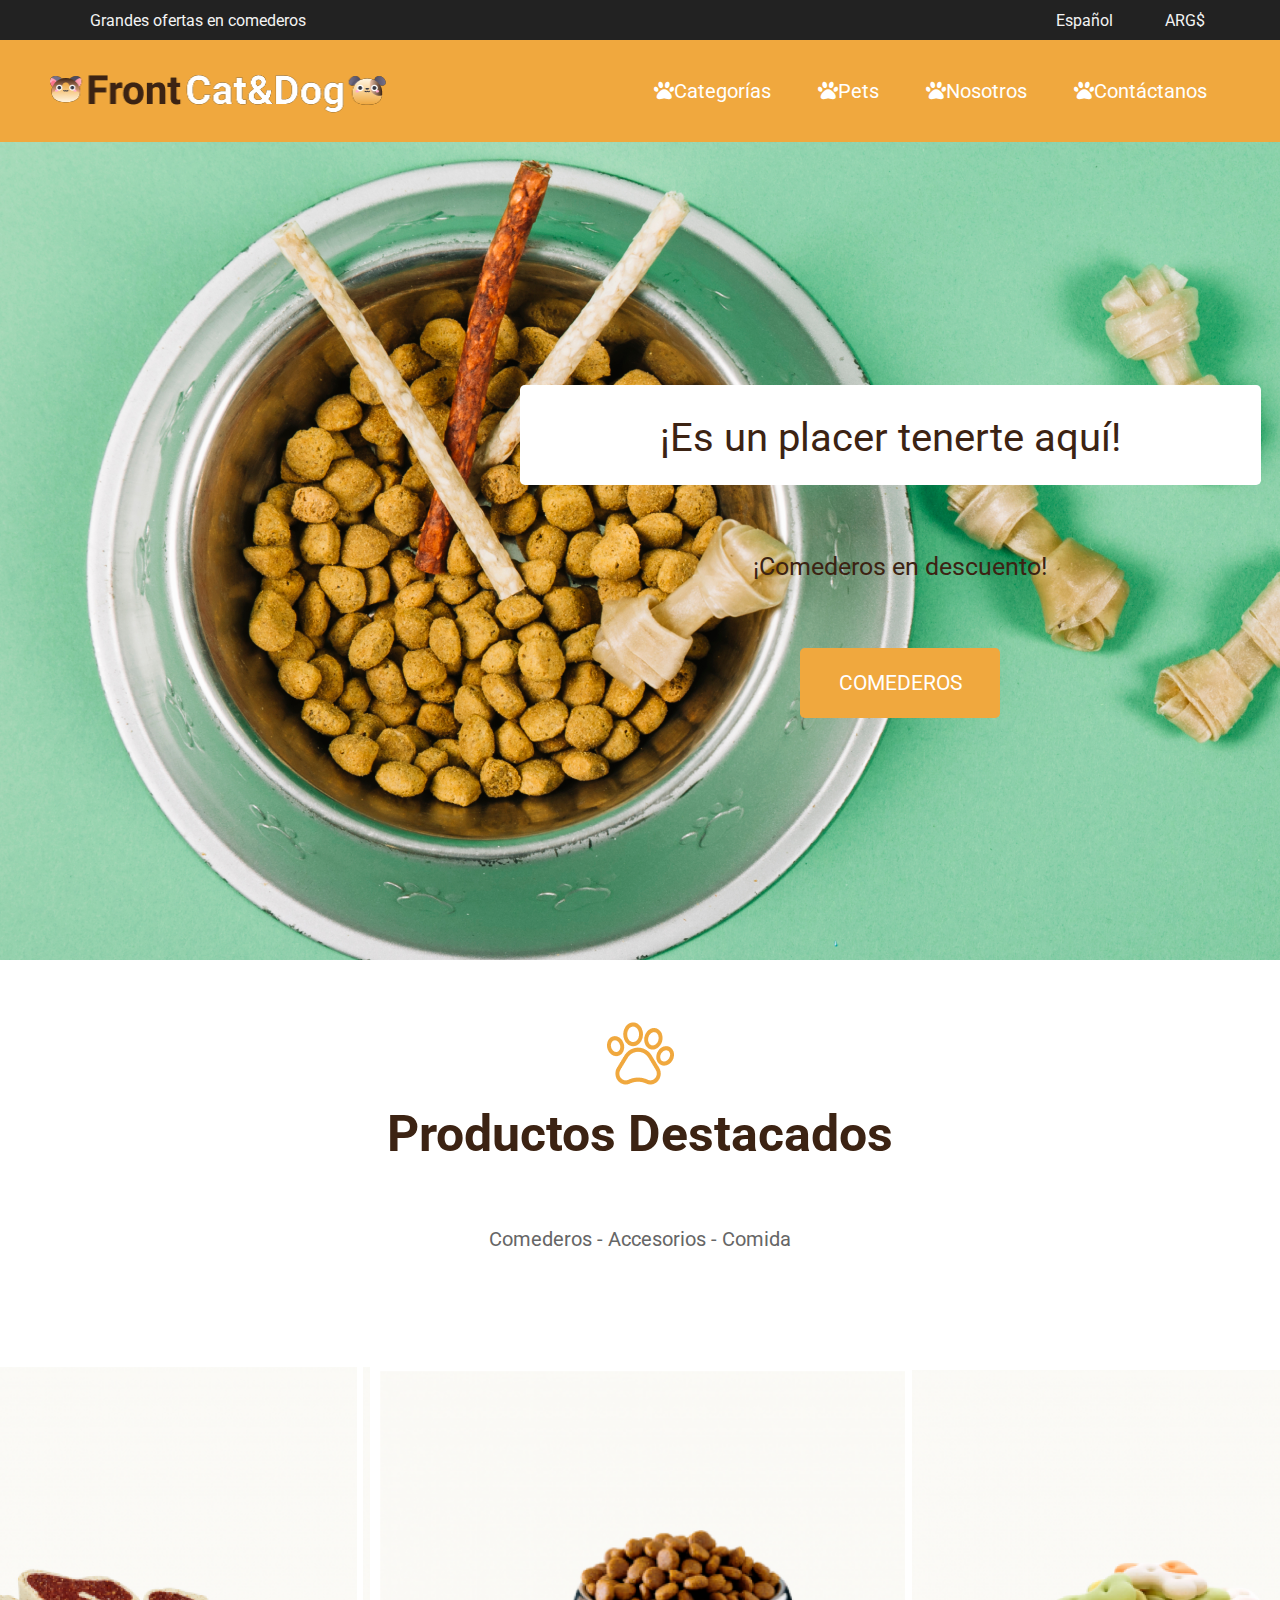
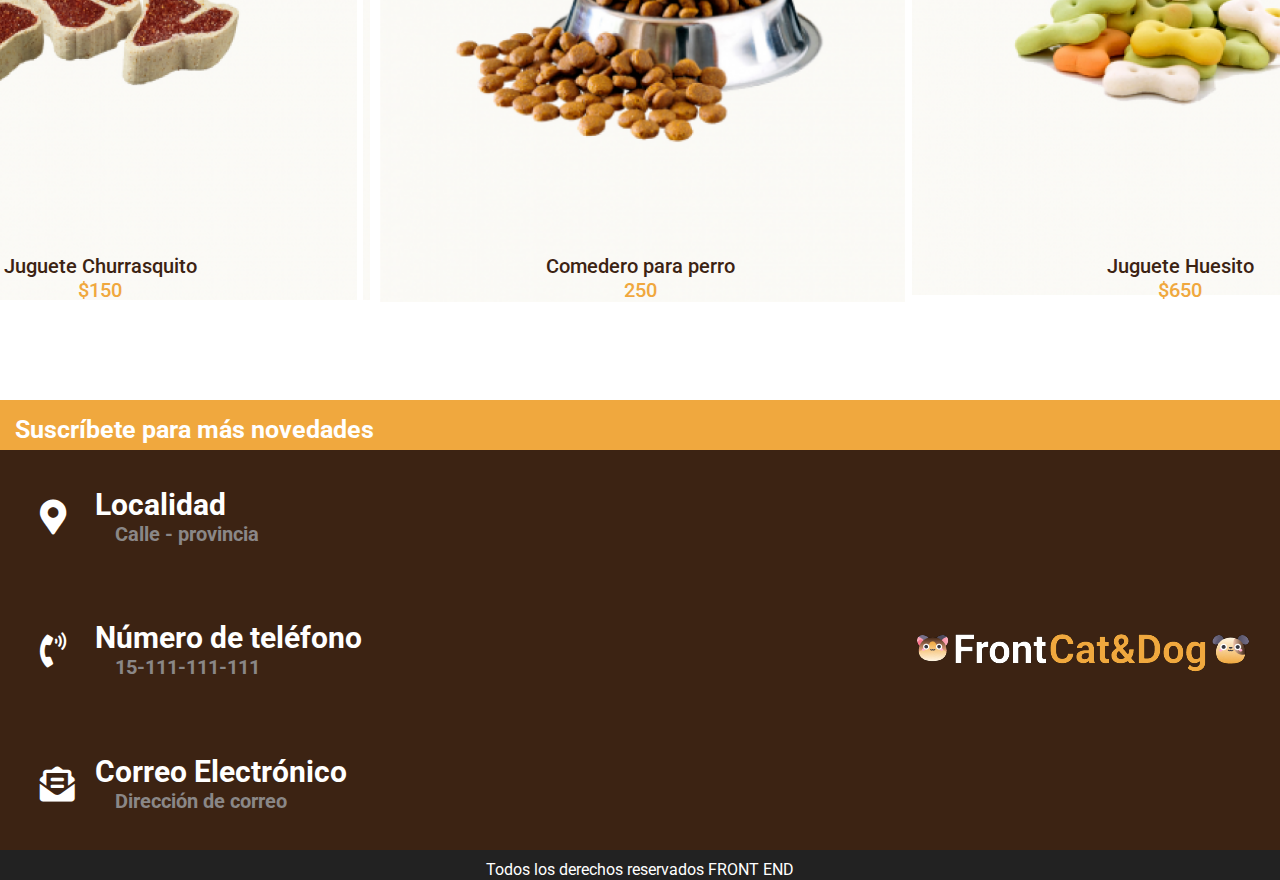
<file: clase_15/index.html>
<!DOCTYPE html>
<html lang="en">
<head>
    <meta charset="UTF-8">
    <meta http-equiv="X-UA-Compatible" content="IE=edge">
    <meta name="viewport" content="width=device-width, initial-scale=1.0">
    <link rel="stylesheet" href="style/style.css">
    <link rel="preconnect" href="https://fonts.googleapis.com">
    <link rel="preconnect" href="https://fonts.gstatic.com" crossorigin>
    <link href="https://fonts.googleapis.com/css2?family=Roboto:wght@400;700&display=swap" rel="stylesheet">
    <link rel="stylesheet" href="https://use.fontawesome.com/releases/v5.15.2/css/all.css">
    <title>Petshop - Clase 15</title>
</head>
<body>
    <header>
        <section class="menuSuperior">
            <p>Grandes ofertas en comederos</p>
        <!-- Menú regional -->
            <nav>
                <a>Español</a>
                <a>ARG$</a>
            </nav>
        </section>
        <!-- Barra de menú principal -->
        <section class="menuPrincipal">
            <img  src="img/image34.png" alt="Logo FrontCatyDog">
            <!-- Menú principal -->
            <nav>
                <a><i class="fas fa-paw"></i>Categorías</a>
                <a><i class="fas fa-paw"></i>Pets</a>
                <a><i class="fas fa-paw"></i>Nosotros</a>
                <a><i class="fas fa-paw"></i>Contáctanos</a>
            </nav>
            <article class="ajustemq">
                <i class="fas fa-bars"></i>
            </article>
        </section>
    </header> 
    <!--Contenido para el área principal-->
    <!-- Sección banner -->
    <section class="banner">
        <!-- <img src="img/Background.png" alt="Imagen background comida perro"> -->
        <article class="cajaTextos">
            <h3>¡Es un placer tenerte aquí!</h3>
            <h4>¡Comederos en descuento!</h4>
            <p>COMEDEROS</p>
        </article>    
    </section>
    <!-- Sección productos -->
    <section class="market">
        <article class="txtDestacados">
            <img src="img/Patita.png" alt="Imagen patita">
            <h1>Productos Destacados</h1> 
            <p>Comederos - Accesorios - Comida</p>
        </article>
        <section class="productos">
            <article class="churrasquito">
                <!-- <img src="img/Churrasquito.png" alt="Imagen producto 1 -churrasquito"> -->
                <h5>Juguete Churrasquito</h5>
                <h6>$150</h6>
            </article>
            <article class="comedero">
                <!-- <img src="img/Cuido.png" alt="Imagen producto 2 -comida perro"> -->
                <h5>Comedero para perro</h5>
                <h6>250</h6>
            </article>
            <article class="huesito">
                <!-- <img src="img/Huesito.png" alt="Imagen producto 3 - huesito"> -->
                <h5>Juguete Huesito</h5>
                <h6>$650</h6>
            </article>
        </section>
    </section>
    <!-- Contenido para el pie de página -->
    <footer>
        <section class="suscripción">
            <p>Suscríbete para más novedades</p>
        </section>
        <section class=datos>
            <article class="iconos">
                <i class="fas fa-map-marker-alt"></i>
                <i class="fas fa-phone-volume"></i>
                <i class="fas fa-envelope-open-text"></i>
            </article>
            <ul>
                <li></i> Localidad
                    <ul>
                        <li class="anidada"> Calle - provincia</li>
                    </ul>
                </li>
                <li> Número de teléfono
                    <ul>
                        <li class="anidada"> 15-111-111-111</li>
                    </ul>
                </li>
                <li></i> Correo Electrónico
                    <ul>
                        <li class="anidada">Dirección de correo</li>
                    </ul>
                </li>
            </ul>
            <article class="logofooter">
                <img  src="img/image20.png" alt="Logo FrontCatyDog">
            </article>
        </section>
        <section class="reservados">
            <p>Todos los derechos reservados FRONT END</p>
        </section>
    </footer>
</body>
</html>
</file>
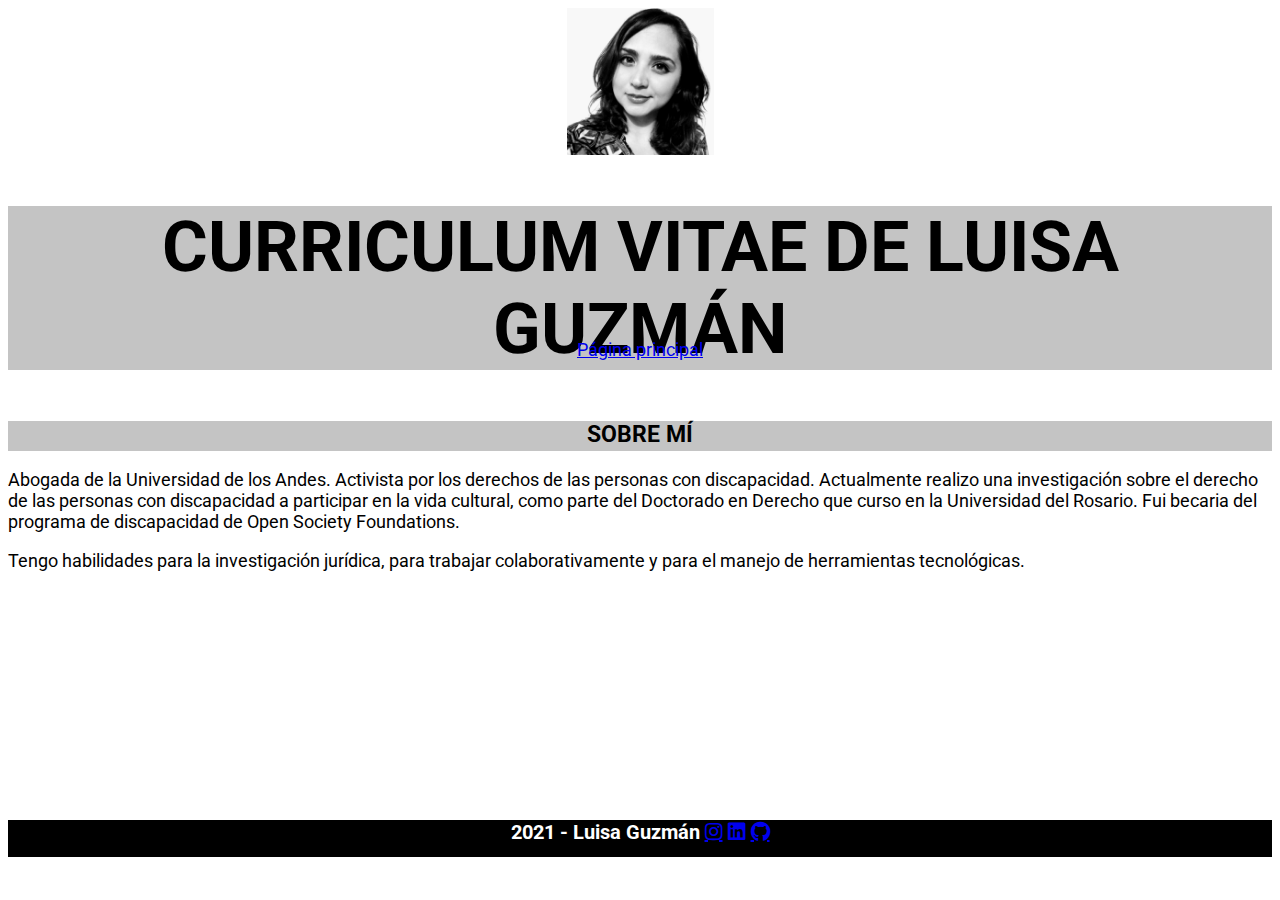
<file: clase8/sobremi.html>
<!DOCTYPE html>
<html lang="en">
<head>
    <meta charset="UTF-8">
    <meta http-equiv="X-UA-Compatible" content="IE=edge">
    <meta name="viewport" content="width=device-width, initial-scale=1.0">
    <title>CV Luisa Guzmán - Clase 8</title>
    <link href="css/style.css" rel="stylesheet">
    <link rel="preconnect" href="https://fonts.googleapis.com">
    <link rel="preconnect" href="https://fonts.gstatic.com" crossorigin>
    <link href="https://fonts.googleapis.com/css2?family=Roboto:wght@400;700&display=swap" rel="stylesheet">
    <link rel="stylesheet" href="https://use.fontawesome.com/releases/v5.15.2/css/all.css">
</head>
<body>
    <!-- Encabezado -->
    <header>
        <div id=fotoPerfil> 
            <img src="img/FotoPerfil.jpg" alt="Foto de Luisa Guzmán">
        </div>
        <!-- Título principal -->
        <div id="tituloPpal">
            <h1>CURRICULUM  VITAE    DE   LUISA GUZMÁN</h1>
        </div>
    </header
    <br>
    <br>
    <br>
    <br>
    <br>
<main>
    <nav><a href="index.html">Página principal</a> </nav>
    <br>
    <br>
    <section id="sobreMi">
        <div class="titulosSecundarios">
            <h2>SOBRE MÍ</h2>
        </div>
        </section> 
    <section>
        <p>Abogada de la Universidad de los Andes. Activista por los derechos de las personas con discapacidad. Actualmente realizo una investigación sobre el derecho de las personas con discapacidad a participar en la vida cultural, como parte del Doctorado en Derecho que curso en la Universidad del Rosario. Fui becaria del programa de discapacidad de Open Society Foundations.</p>
        <p>Tengo habilidades para la investigación jurídica, para trabajar colaborativamente y para el manejo de herramientas tecnológicas.</p>
    </section>    
</main>
<br>
<br>
<br>
<br>
<br>
<br>
<br>
<br>
<br>
<br>
<br>
<!--Pie de página  -->
<footer>
    <div>2021 - Luisa Guzmán  
        <a href="https://www.instagram.com/" <i class="fab fa-instagram"></i></a> 
        <a href="https://www.linkedin.com/in/luisa-fernanda-guzm%C3%A1n-mej%C3%ADa-30427221/"<i class="fab fa-linkedin"></i></a>
        <a href="https://github.com/lfdagm"<i class="fab fa-github"></i></a>
    </div>
</footer>
</body>
</html>
</file>
<file: clase1/css/style.css>
@import url('https://fonts.googleapis.com/css2?family=Inter:wght@500;700&display=swap');

:root {
    --brand-orange: #F2672E;
    --brand-yellow: #F2BF26;
    --brand-blue: #30AADD;
}

* {
    box-sizing: border-box;
    margin: 0;
    font-family: 'Inter'
}
 
.container {
    height: 100vh;
    padding: 30px;
    display: flex;
    flex-direction: column;
    justify-content: space-between;
    overflow: hidden;
}

header {
    display: flex;
    justify-content: center;
}

header .logo {
    height: 40px;
    
}

main {
    margin-top: -3vh;
}

main .marquee {
    font-size: 150px;
    font-weight: bold;
}

main .marquee .marquee__inner {
    width:fit-content;
    display: flex;
    animation: marquee 11s linear infinite;
    /* transform: translateX(-25%); */
    white-space:nowrap
}

main .marquee .marquee__inner span {
    margin-right: 0.25em;
}

main .marquee:nth-child(1) {
    color: var(--brand-orange);
    margin-bottom: -40px;
    transform: translateX(-30vw);
}

main .marquee:nth-child(2) {
    color: var(--brand-yellow);
    margin-bottom: -40px;
    transform: translateX(-20vw);
}

main .marquee:nth-child(3) {
    color: var(--brand-blue);
    transform: translateX(-10vw);
}

@keyframes marquee {
    0% {
        transform: translateX(0%)
    }
    100% {
        transform: translateX(-25%)
    }
}
 

footer {
    display: flex;
    justify-content: center;
}
</file>
<file: clase7/css/style.css>
/* Encabezado */
header{
    background-color:#E5E5E5;
}

#logo{
    text-align: center; 
}
/* Título principal */
#tituloPpal{
    /* Caja */
    background-color: #C4C4C4;
    color: #005677;
    width: 100%;
    /* Fuentes */
    font-size: 35px;
    font-weight: 700px;
    text-align: center;
    }

/* Títulos de secciones secundaarias */
.titulosSecundarios{
    /* Caja */
    background-color: #C4C4C4;
    color:#005677;
    width: 100%;
    height: 30px; 
    /* Fuentes */
    font-size: 20px;
    font-weight: 700px; 
}
/* Formato en itálica y negrita de seccion Datos personales */
#datosPersonales span{font-style: italic;
font-weight: bold;}

/* Formato paara formación académica y experiencia laboral */
#formacionAcad span,
#expLaboral span {font-weight: bold;}

/* Listas formación académica y experiencia laboral */
#formacionAcad ul,
#expLaboral ul{list-style: none;}

footer{
    /* Caja */
    height: 37px;
    width: 100%;
    background-color:  #005677;
    
    /* Fuentes */
    color: white;
    font-size: 20px;
    font-style: normal;
    font-weight: bold;
    text-align: center;
    }
</file>
<file: clase8/css/style.css>
/* Tipografía */
body{
    font-family: 'Roboto', sans-serif;
    font-size: large;
    line-height: normal;
    }

header{
    /* Banner de cabecera */
    background-image: url("https://www.semana.com/resizer/2noyXlnQe0xA-d-VdDa6-acgYhk=/1200x675/filters:format(jpg):quality(50)//cloudfront-us-east-1.images.arcpublishing.com/semana/KI2722K53VBFVN7BR7OMCXSPWM.jpg");
    background-position:center;
    background-repeat: repeat;
    height: 247px;
}
/* Foto de perfil */
#fotoPerfil{
    text-align: center;}

header img{height: 147px;}

/* Título principal */
#tituloPpal{
    /* Caja */
    background-color: #C4C4C4;
    color: black;
    width: 100%;

    /* Fuentes */
    font-size: 35px;
    font-weight: 700px;
    text-align: center;
    }

/* Títulos de secciones secundaarias */
.titulosSecundarios{
    /* Caja */
    background-color: #C4C4C4;
    color:black;
    width: 100%;
    height: 30px; 

    /* Fuentes */
    font-size: 15px;
    font-weight: 700px; 
}

/* Barra de navegación */
nav{text-align: center;}

/* Formato en itálica y negrita de seccion Datos personales */
#datosPersonales span{
    font-style: italic;
    font-weight: bold;
}

/* Formato paara formación académica y experiencia laboral */
#formacionAcad span,
#expLaboral span {font-weight: bold;}

/* Listas formación académica y experiencia laboral */
#formacionAcad ul,
#expLaboral ul{list-style: none;}

/* Sobre mí */
#sobreMi {text-align: center;}

footer{
    /* Caja */
    height: 37px;
    width: 100%;
    background-color:  black;
    
    /* Fuentes */
    color: white;
    font-size: 20px;
    font-style: normal;
    font-weight: bold;
    text-align: center;
    }
</file>
<file: clase9/css/style.css>
/* Fuente de toda la página */
*{font-family: 'Roboto', sans-serif;}

/* Barra superior */
.barraSuperior{
    background-color: #222222;
    color: #F3F3F3;
}
/* listas Barra superior */
ul {list-style: none;}

/* Barra de menún ppal */
#barraMenuPpal{
    background-color:#F0A83E;
    color: #FFFFFF;
    ;
}
/* Banner */
.banner h1{
    text-align: center;
    color: #3C2313;
    ;}

.bannerTxtImg{   
    background-image: url("../img/FondoBanner.png");
    background-size: cover;
    color: #3C2313;
    height: 818px;
    text-align: center;}

.nombreProd{
    color:#3C2313;
    }

.precioProd{
    color:#F0A83E;
}
.cierre{
    background-color:#3C2313;
    color: #FFFFFF}

#derechos{
    background-color:#222222;
    color: #FFFFFF;
    text-align: center;
}
</file>
<file: clase_11/style/style.css>
/* Configuración general */
*{
    box-sizing: border-box;
    margin: 0;
    padding: 0;
    font-family: 'Roboto', sans-serif;
}

body{
    background-color: #E5E5E5;
}
/* Header */
header {
    /* border: solid 5px red; */
    background-color: #222222;
    box-shadow: 0px 4px 4px rgba(0, 0, 0, 0.25);
    height: 100px;
    width: 100%;
    padding: 10px;
    display: flex;
    align-items:center;
    justify-content: space-between;
    position: relative;
    
}
/* Tamaño del logo de la pizza */
.pizzaLogo {
    height: 80px;
}

/* Diferencia de colores en Pizza & Front */
.textoPizzaSuperior{
    /* border: solid 5px violet; */
    font-weight: bold;
    font-size: 30px;
    position: absolute;
    left: 100px;
}

.pizza{
    color: #39B24A;
}
.y{
    color: white;
}

.front{
    color: red;}

/* Barra de navegación superior */
header nav{
    height: 19px;
    width: 350px;}

.navSuperior{
    /* border: solid 5px green; */
    color:#F3F3F3;
    font-size: 18px;
    text-decoration: none;
    display: flex;
    justify-content: space-around;
}

/* Página principal */

.contenedor{
    /* border: red solid 5px; */
    display: flex;
    justify-content: space-between;
    height: 700px;
    margin: 30px;

}
/* Recuadro repartidor */
.repartidor{
    /* border: olive solid 5px; */
    background-image: url("../img/repartidor.png");
    background-repeat: no-repeat;
    background-size: contain;
    background-position: 50%;
    width: 50%;
    position: relative;
    /* margin: 30px */
    
}

.repartidor h3{
    position: absolute;
    font-size: 34px;
    color: #FC200C;
    top: 74px;
    left: 201px;
}

.repartidor span{
    color: white;}

/* Recuadro podio pizza */
.podioPizza{
    /* border: orchid solid 5px; */
    background-color: #FFFFFF;
    /* margin: 30px; */
    padding-right: 80px;
    width: 50%;
    display: flex;
    flex-direction: column;
    justify-content: flex-start;
    position: relative;
    flex-wrap: nowrap;
}

.podioPizza section {
    display:flex;
    justify-content: space-around;
}

.topCinco{
    /* border: 5px solid palegreen; */
    font-weight: bold;
    font-size: 24px ;
    width: 350px;
    display: flex;
}

.pizzaImg{
    /* border: yellow 5px solid; */
    height: 129px;
    width: 100px;
}


.podioPizza h3{
    /* position: absolute; */
    text-align: center;
    margin: 119px;
    left: 25%;
    color:  #FC200C;
    font-size: 34px;
}

.podioPizza h4{
    position: absolute;
    top: 200px;
    font-size: 30px;
}

/* Footer */
footer{
    padding: 15px;
    background-color: #222222;
    box-shadow: 0px 4px 4px rgba(0, 0, 0, 0.25);
    display: flex; 
    align-items: center;
    justify-content: space-between;
}
    
.navInferior{
    height: 210px;
    width: 19px;
    text-decoration: none;
    color:#F3F3F3;
    font-size: 18px;
    display: flex;
    flex-direction: column;
    justify-content: space-evenly;
}

.logoInferior {
display: flex;
flex-direction: row-reverse;
align-items: center;}

.textoPizzaInferior{
    /* border: solid 5px violet; */
    font-weight: bold;
    font-size: 30px;
}
</file>
<file: clase_12/style/style.css>
/* Configuración general */
*{
    box-sizing: border-box;
    margin: 0;
    padding: 0;
    font-family: 'Roboto', sans-serif;
}
/* Header */
.menuSuperior{
    background-color: #222222;
    color:#F3F3F3;
    padding-left: 90px;
    padding-right: 50px;
    height: 40px;
    width: 100%;
    display: flex;
    justify-content: space-between;
    align-items: center;
}
.menuSuperior nav{
    display: flex;
    justify-content: space-around;
    width: 200px;
}
header img{
    width: 333px;
    height: 46px;}

.menuPrincipal{
    background-color: #F0A83E;
    color: #FFFFFF;
    font-size: 20px;
    padding-left: 50px;
    padding-right: 50px;
    height: 102px;
    display: flex;
    justify-content: space-between;
    align-items: center;
}
.menuPrincipal nav{
    display: flex;
    justify-content: space-around;
    width: 600px;
}
/* Sección principal (banner) */
.banner{
    background-image:url(/clase_12/img/Background.png);
    background-size: cover;
    background-repeat: no-repeat;
    height: 818px;
    display: flex;
    flex-direction: column;
    align-items: flex-end;
    justify-content: center ; 
}
.cajaTextos{
    height: 400px;
    display: flex;
    flex-direction: column;
    align-items: center;
    justify-content: space-around;
}

h3{
    background-color:#FFFFFF;
    border-radius: 5px;
    color: #3C2313;
    font-size: 40px;
    font-weight: 400;
    height: 100px;
    width: 741px;
    line-height: 98px;
    margin-right: 19px;
    text-align: center;
}

h4{
    color: #3C2313;
    font-size: 25px;
    font-weight: 400;
}

.cajaTextos p{
    background-color: #F0A83E;
    color: #FFFFFF;
    border-radius: 5px;
    height: 70px;
    width: 200px;
    font-size: 21px;
    line-height: 70px;
    text-align: center;
}
/* Sección productos */
.market{
display: flex;
flex-direction: column;
justify-content: space-around;
align-items: center;
height: 1000px;
}

.txtDestacados{
    display: flex;
    flex-direction: column;
    align-items: center;
    /* justify-content: space-around; */
    /* padding-top: 80px; */
}

h1{
    padding-top: 20px;
    font-weight: 700;
    font-size: 50px;
    line-height: 50px;
    color: #3C2313;
}

.txtDestacados p{
    padding-top: 70
    px;
    color:#666666;
    font-weight: 400;
    font-size: 20px;
    line-height: 20px;
}
.productos{
    display: flex;
    flex-wrap: nowrap;
}
h5{
    color: #3C2313;
    font-weight: 500;
    font-size: 20px;
}

h6{
    color: #F0A83E;
    font-weight: 500;
    font-size: 20px;
}
.churrasquito{
    background-image: url(/clase_12/img/Churrasquito.png);
    display: flex;
    flex-direction: column;
    justify-content: flex-end;
    align-items: center;
    height: 538px;
    width: 540px;
}
.comedero{
    background-image: url(/clase_12/img/Cuido.png);
    background-size: cover;
    display: flex;
    flex-direction: column;
    justify-content: flex-end;
    align-items: center;
    height: 538px;
    width: 540px;
}
.huesito{
    background-image: url(/clase_12/img/Huesito.png);
    display: flex;
    flex-direction: column;
    justify-content: flex-end;
    align-items: center;
    height: 538px;
    width: 540px;
}
/* Footer */
/* Suscríbete */
.suscripción{
    background-color: #F0A83E;
    height: 50px;
    color: #FFFFFF;
    font-weight: 700;
    font-size: 25px;
    padding: 15px;
    margin-top: 40px;

}
/* Datos de contacto */
.datos{
    background-color: #3C2313;
    height: 400px;
    color:#FFFFFF;
    font-weight: 700;
    font-size: 30px;
    display: flex;
    justify-content: flex-start;
    padding-left: 20px;

}
.logofooter{
    display: flex;
    align-self: center;
    justify-content: space-between;
    margin-left: auto;
    margin-right: 30px;
    width: 333px;
    height: 46px;}

.iconos{
    display: flex;
    flex-direction: column;
    justify-content: space-around;
    padding-left: 20px;
    font-size: 35px;
}

ul{
    list-style-type: none;
    display: flex;
    flex-direction: column;
    justify-content: space-around;
    align-items: flex-start;
    padding-left: 20px;
}

.anidada{
    color: #8A8787;
    font-size: 20px;
    list-style-type: none;
}

/* Derechos reservados */
.reservados{
    background-color: #222222;
    color:#FFFFFF;
    height: 30px;
    padding: 10px;
    text-align: center;
}
</file>
<file: clase_15/style/style.css>
/* Configuración general */
*{
    box-sizing: border-box;
    margin: 0;
    padding: 0;
    font-family: 'Roboto', sans-serif;
}
/* Header */
.menuSuperior{
    background-color: #222222;
    color:#F3F3F3;
    padding-left: 5.6rem;
    padding-right: 3.1rem;
    height: 2.5rem;
    width: 100%;
    display: flex;
    justify-content: space-between;
    align-items: center;
}
.menuSuperior nav{
    display: flex;
    justify-content: space-around;
    width: 12.5rem;
}
header img{
    width: 21rem;
    height: 2.9rem;}

.menuPrincipal{
    background-color: #F0A83E;
    color: #FFFFFF;
    font-size: 1.25rem;
    padding-left: 3.125rem;
    padding-right: 3.125rem;
    height: 6.375rem;
    display: flex;
    justify-content: space-between;
    align-items: center;
}
.ajustemq{
    display: none;
}
.menuPrincipal nav{
    display: flex;
    justify-content: space-around;
    width: 37.5rem;
}
/* Sección principal (banner) */
.banner{
    background-image:url(/clase_12/img/Background.png);
    background-size: cover;
    background-repeat: no-repeat;
    height: 51.125rem;
    display: flex;
    flex-direction: column;
    align-items: flex-end;
    justify-content: center ; 
}
.cajaTextos{
    height: 25rem;
    display: flex;
    flex-direction: column;
    align-items: center;
    justify-content: space-around;
}

h3{
    background-color:#FFFFFF;
    border-radius: 0.3rem;
    color: #3C2313;
    font-size: 2.5rem;
    font-weight: 400;
    height: 6.25rem;
    width: 46.313rem;
    line-height: 6.625rem;
    margin-right: 1.188rem;
    text-align: center;
}

h4{
    color: #3C2313;
    font-size: 1.563rem;
    font-weight: 400;
}

.cajaTextos p{
    background-color: #F0A83E;
    color: #FFFFFF;
    border-radius: 0.3rem;
    height: 4.375rem;
    width: 12.5rem;
    font-size: 1.313rem;
    line-height: 4.375rem;
    text-align: center;
}
/* Sección productos */
.market{
display: flex;
flex-direction: column;
justify-content: space-around;
align-items: center;
height: 62.5rem;
}

.txtDestacados{
    display: flex;
    flex-direction: column;
    align-items: center;
    /* justify-content: space-around; */
    /* padding-top: 80px; */
}

h1{
    padding-top: 1.25rem;
    font-weight: 700;
    font-size: 3.125rem;
    line-height: 3.125rem;
    color: #3C2313;
}

.txtDestacados p{
    padding-top: 4.375rem;
    color:#666666;
    font-weight: 400;
    font-size: 1.25rem;
    line-height: 1.25rem;
}
.productos{
    display: flex;
    flex-wrap: nowrap;
}
h5{
    color: #3C2313;
    font-weight: 500;
    font-size: 1.25rem;
}

h6{
    color: #F0A83E;
    font-weight: 500;
    font-size: 1.25rem;
}
.churrasquito{
    background-image: url(/clase_12/img/Churrasquito.png);
    display: flex;
    flex-direction: column;
    justify-content: flex-end;
    align-items: center;
    height: 33.625rem;
    width: 33.75rem;
}
.comedero{
    background-image: url(/clase_12/img/Cuido.png);
    background-size: cover;
    display: flex;
    flex-direction: column;
    justify-content: flex-end;
    align-items: center;
    height: 33.625rem;
    width: 33.75rem;
}
.huesito{
    background-image: url(/clase_12/img/Huesito.png);
    display: flex;
    flex-direction: column;
    justify-content: flex-end;
    align-items: center;
    height: 33.625rem;
    width: 33.75rem;
}
/* Footer */
/* Suscríbete */
.suscripción{
    background-color: #F0A83E;
    height: 3.125rem;
    color: #FFFFFF;
    font-weight: 700;
    font-size: 1.563rem;
    padding: 0.938rem;
    margin-top: 2.5rem;

}
/* Datos de contacto */
.datos{
    background-color: #3C2313;
    height: 25rem;
    color:#FFFFFF;
    font-weight: 700;
    font-size: 1.875rem;
    display: flex;
    justify-content: flex-start;
    padding-left: 1.25rem;

}
.logofooter{
    display: flex;
    align-self: center;
    justify-content: space-between;
    margin-left: auto;
    margin-right: 1.875rem;
    width: 20.813rem;
    height: 2.875rem;}

.iconos{
    display: flex;
    flex-direction: column;
    justify-content: space-around;
    padding-left: 1.25rem;
    font-size: 2.188rem;
}

ul{
    list-style-type: none;
    display: flex;
    flex-direction: column;
    justify-content: space-around;
    align-items: flex-start;
    padding-left: 1.25rem;
}

.anidada{
    color: #8A8787;
    font-size: 1.25rem;
    list-style-type: none;
}

/* Derechos reservados */
.reservados{
    background-color: #222222;
    color:#FFFFFF;
    height: 1.875rem;
    padding: 0.625rem;
    text-align: center;
}
/* MOBILE */
/* Samsung Galaxy S5 */

@media (max-width:768px){
    /* Header */
.menuSuperior{
    display: none;
}

.menuSuperior nav{
    display: none
}

.menuPrincipal{
    background-color: #F0A83E;
    color: #FFFFFF;
    font-size: 1.25rem;
    padding-left: 2rem;
    padding-right: 2rem;
    height: 4rem;
    display: flex;
    justify-content: space-between;
    align-items: center;
}

.menuPrincipal img{
    width: 10rem;
    height: 1.5rem;
    display: flex;
}

.ajustemq{
    color:#FFFFFF;
    font-size: 2rem;
    display:flex;
}

.menuPrincipal nav{
    display: none;
}
/* Sección principal (banner) */
.banner{
    background-image:url(/clase_12/img/Background.png);
    background-size: 252%;
    background-repeat: no-repeat;
    height: 60vh;
    display: flex;
    flex-direction: column;
    justify-content: space-between; 
}
.cajaTextos{
    height: 25vh;
    /* width: 50vw; */
    display: flex;
    flex-direction: column;
    align-items: center;
    justify-content: space-around;
    margin-top: 7rem;
    margin-right: 1rem;
}

h3{
    background-color:#FFFFFF;
    border-radius: 0.3rem;
    color: #3C2313;
    font-size: 1.5rem;
    font-weight: 400;
    height: 3.25rem;
    width: 87vw;
    line-height: 3.625rem;
    text-align: center;
    margin-right: 0px;
    
}

h4{
    color: #3C2313;
    font-size: 1rem;
    font-weight: 400;
    align-self: flex-end;
}

.cajaTextos p{
    background-color: #F0A83E;
    color: #FFFFFF;
    border-radius: 0.3rem;
    height: 3rem;
    width: 8rem;
    font-size: 1rem;
    line-height: 3.375rem;
    text-align: center;
    align-self: flex-end;}

/* Sección productos */
.market{
display: flex;
flex-direction: column;
justify-content: space-around;
align-items: center;
height: 70rem;
}

.txtDestacados{
    display: flex;
    flex-direction: column;
    align-items: center;
    justify-content: center;
    /* padding-top: 80px; */
}

h1{
    /* padding-top: 1.25rem; */
    font-weight: 700;
    font-size: 2.56rem;
    line-height: 3rem;
    color: #3C2313;
    text-align: center;
}

.txtDestacados p{
    padding-top: 1rem;
    color:#666666;
    font-weight: 400;
    font-size: 1.2rem;
    line-height: 1.25rem;
}
.productos{
    display: flex;
    flex-direction: column;
    justify-content: space-around;
    align-items: center;
    height: 57rem;
    /* width: 80vw; */
    /* flex-wrap: nowrap; */
}
h5{
    color: #3C2313;
    font-weight: 500;
    font-size: 1.25rem;
}

h6{
    color: #F0A83E;
    font-weight: 500;
    font-size: 1.25rem;
}
.churrasquito{
    background-image: url(/clase_12/img/Churrasquito.png);
    background-size: cover;
    display: flex;
    flex-direction: column;
    justify-content: flex-end;
    align-items: center;
    height: 15rem;
    width: 14rem;
}
.comedero{
    background-image: url(/clase_12/img/Cuido.png);
    background-size: cover;
    display: flex;
    flex-direction: column;
    justify-content: flex-end;
    align-items: center;
    height: 15rem;
    width: 14rem;
}
.huesito{
    background-image: url(/clase_12/img/Huesito.png);
    background-size: cover;
    display: flex;
    flex-direction: column;
    justify-content: flex-end;
    align-items: center;
    height: 15rem;
    width: 14rem;
}
/* Footer */
/* Suscríbete */
.suscripción{
    background-color: #F0A83E;
    height: 3.125rem;
    color: #FFFFFF;
    font-weight: 700;
    font-size: 1rem;
    padding: 0.938rem;
    margin-top: 2.5rem;

}
/* Datos de contacto */
.datos{
    background-color: #3C2313;
    height: 12rem;
    color:#FFFFFF;
    font-weight: 700;
    font-size: 1rem;
    display: flex;
    flex-direction: row;
    justify-content: center;
    align-items: stretch;
    flex-wrap: wrap;
    padding: 0rem;

}
.logofooter{
    display: flex;
    flex-direction: column;
    align-items: center;
    justify-content: flex-start;
    width: 100vw;
    height: fit-content;
    margin: 0rem;
}
.datos img{
width: 10rem;
    height: 1.5rem;
    display: flex;
    flex-direction: column;
    align-items: center;
    justify-content: center;}

.iconos{
    display: flex;
    flex-direction: column;
    justify-content: space-around;
    font-size: 2.188rem;
    width: 25vw;
    order: 1;
    padding: 0rem;
    align-items: center;
}

ul{
    list-style-type: none;
    display: flex;
    flex-direction: column;
    justify-content: space-around;
    align-items: center;
    width: 46vw;
    order: 2;
    padding: 0;
}

.anidada{
    color: #8A8787;
    font-size: 1rem;
    list-style-type: none;
    text-align: left;
}

/* Derechos reservados */
.reservados{
    background-color: #222222;
    color:#FFFFFF;
    height: 1.875rem;
    padding: 0.625rem;
    text-align: center;
}

}
</file>
